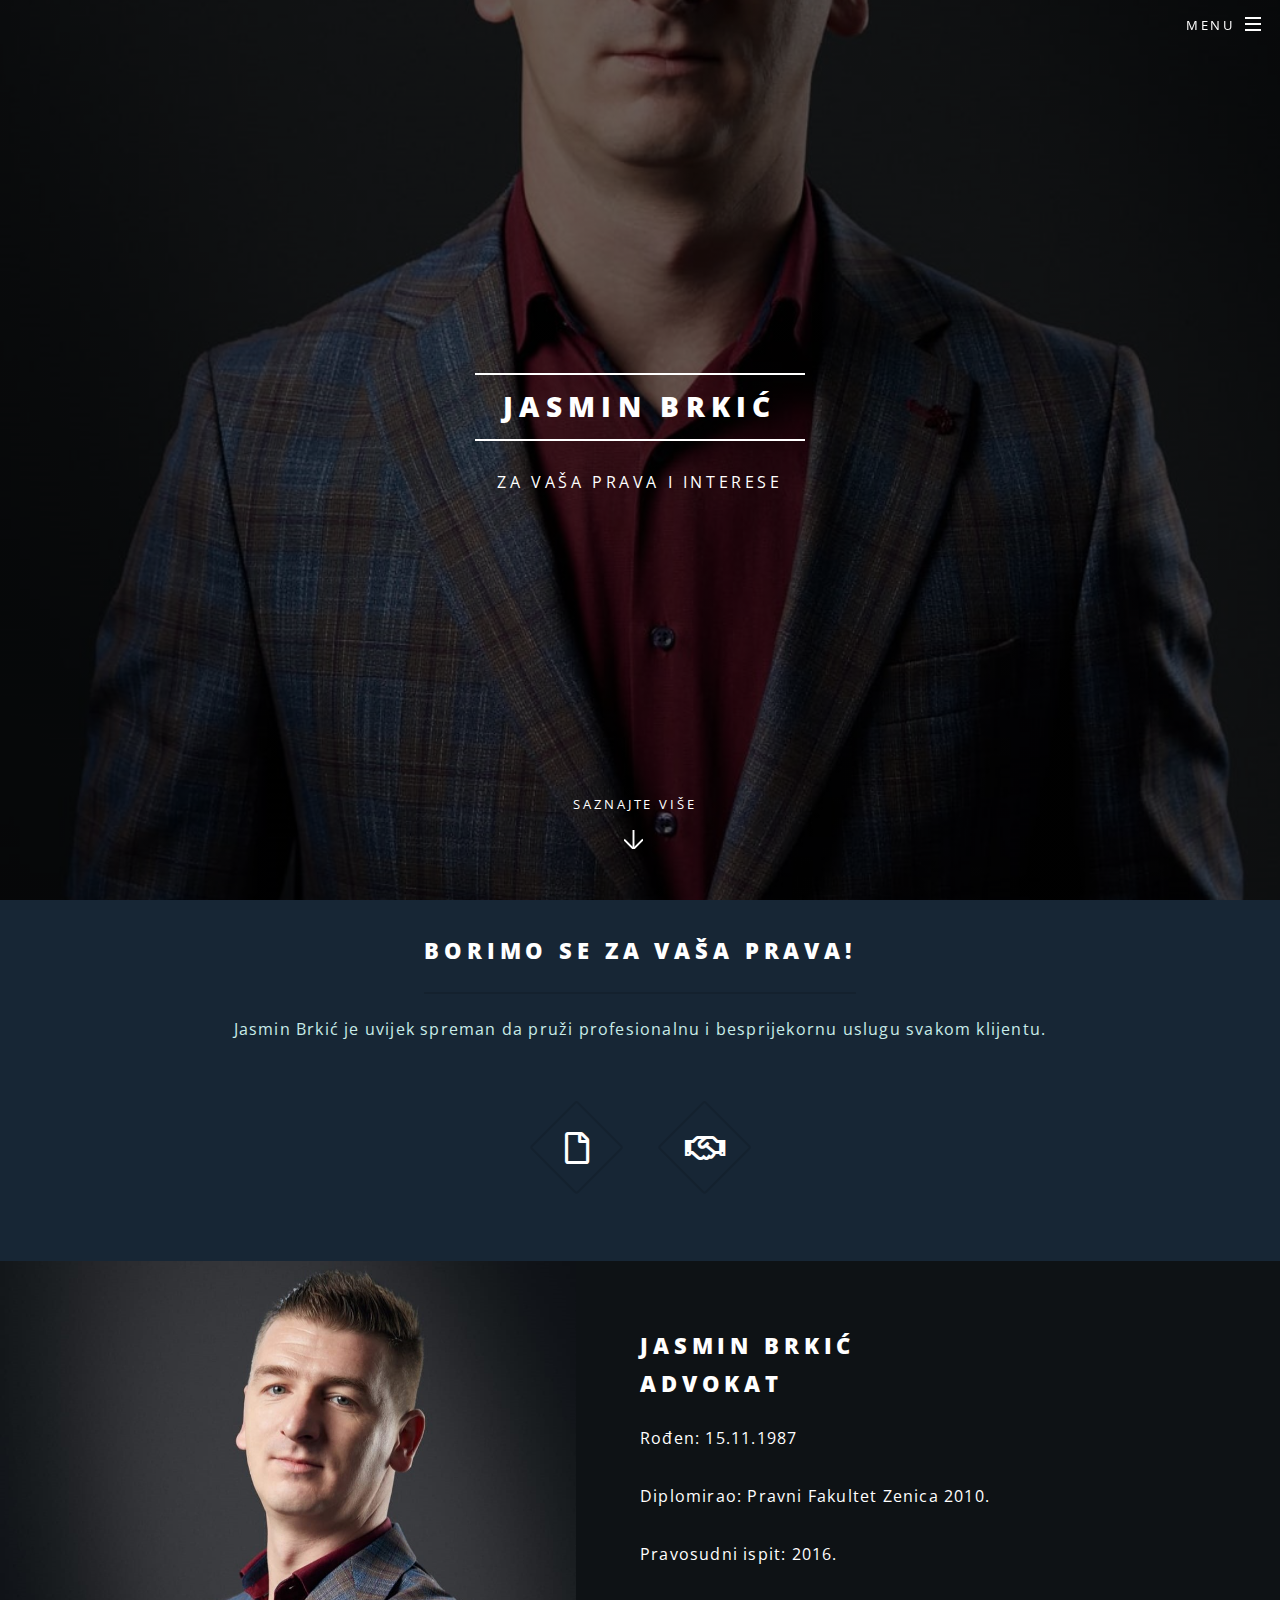
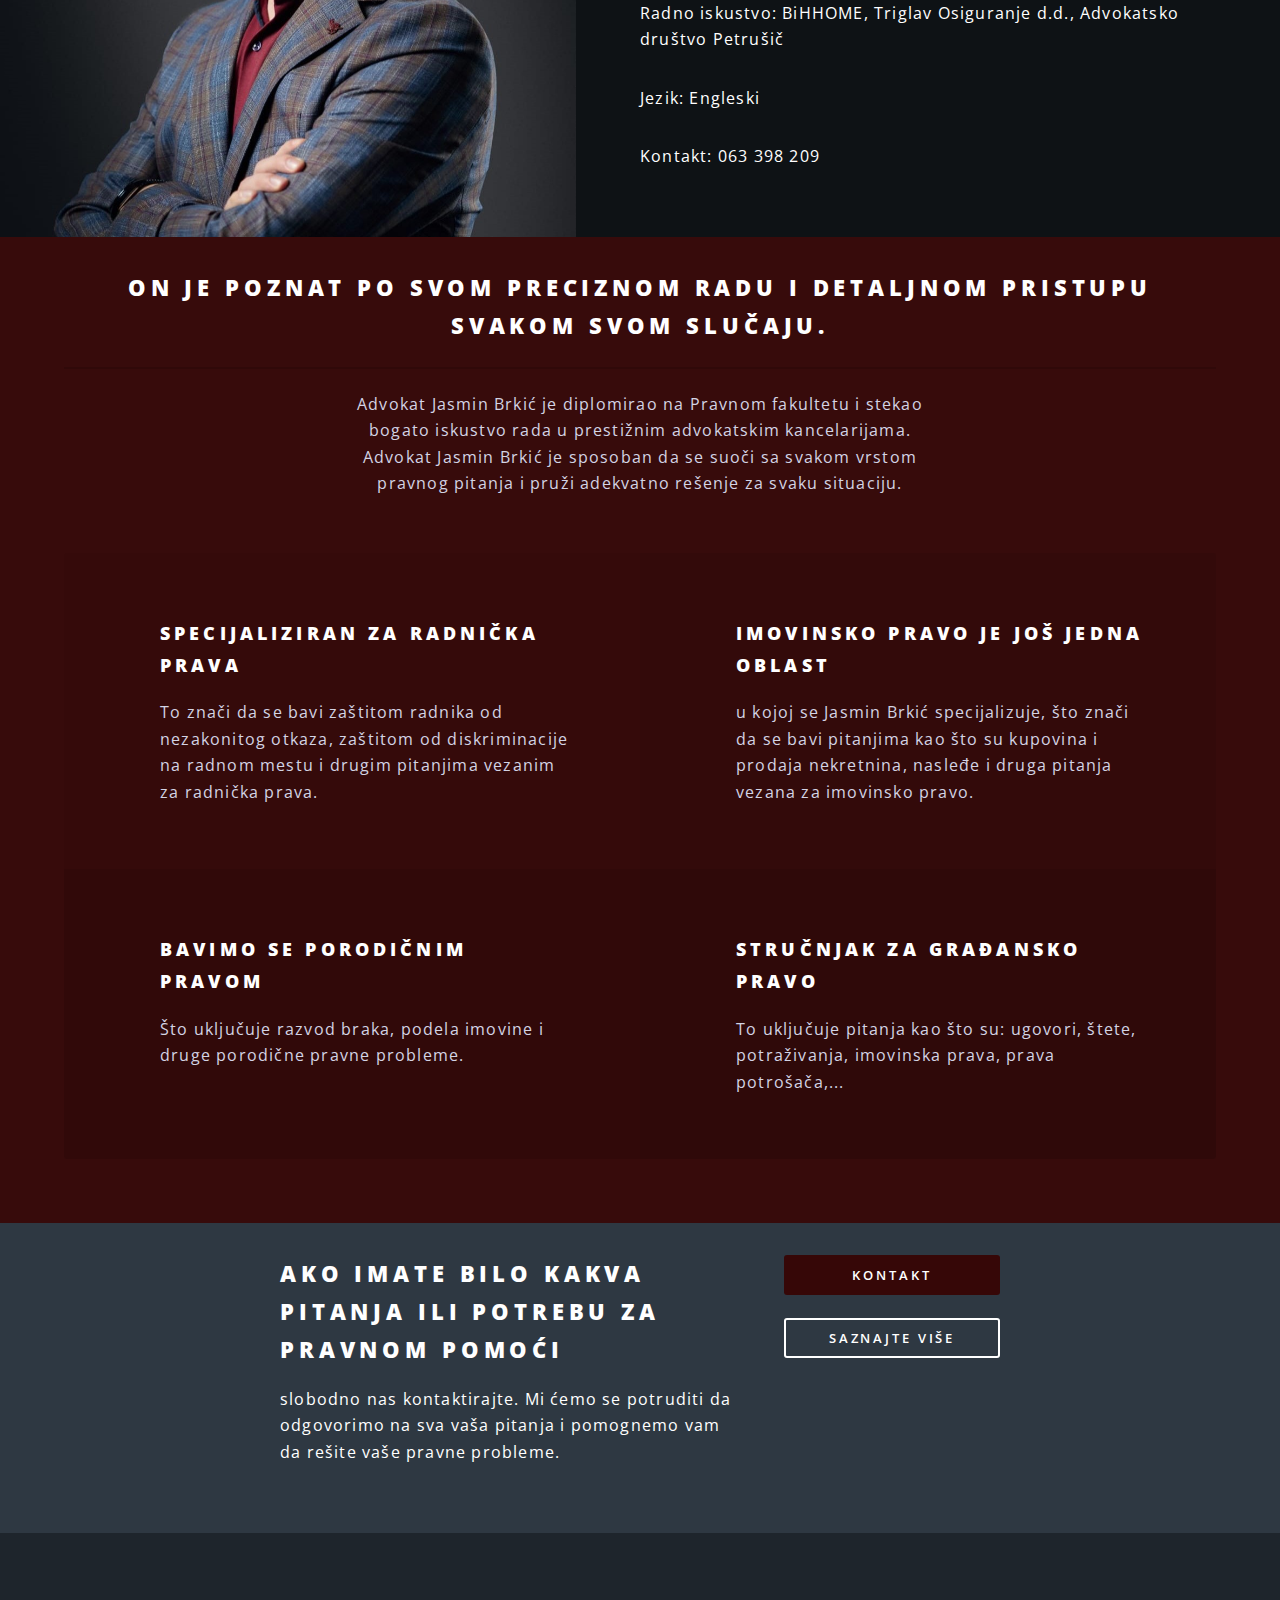
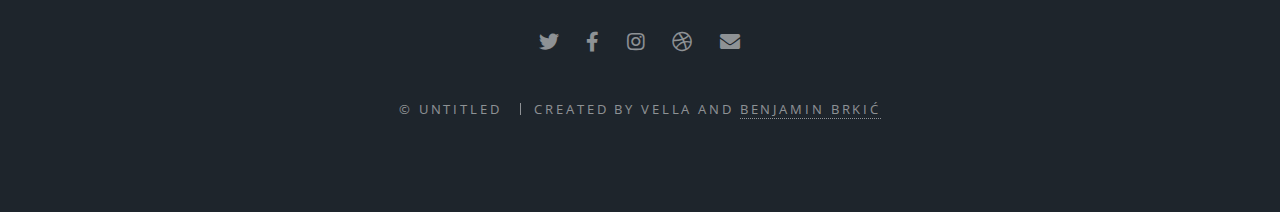
<file: Jaci-advokatura/index.html>
<!DOCTYPE HTML>

<html>

<head>
	<title>Jasmin Brkić</title>
	<meta charset="utf-8" />
	<meta name="viewport" content="width=device-width, initial-scale=1, user-scalable=no" />
	<link rel="stylesheet" href="assets/css/main.css" />
	<noscript>
		<link rel="stylesheet" href="assets/css/noscript.css" />
	</noscript>
</head>

<body class="landing is-preload">

	<!-- Page Wrapper -->
	<div id="page-wrapper">

		<!-- Header -->
		<header id="header" class="alt">
			<h1><a href="index.html">Jasmin Brkić</a></h1>
			<nav id="nav">
				<ul>
					<li class="special">
						<a href="#menu" class="menuToggle"><span>Menu</span></a>
						<div id="menu">
							<ul>
								<li><a href="index.html">Home</a></li>
								<li><a href="contact.html">Contact</a></li>
							</ul>
						</div>
					</li>
				</ul>
			</nav>
		</header>

		<!-- Banner -->
		<section id="banner">
			<div class="inner">
				<h2>Jasmin Brkić</h2>
				<p>Za vaša prava i interese</p>

			</div>
			<a href="#one" class="more scrolly">Saznajte više</a>
		</section>

		<!-- One -->
		<section id="one" class="wrapper style1 special">
			<div class="inner">
				<header class="major">
					<h2>Borimo se za vaša prava!</h2>
					<p>Jasmin Brkić je uvijek spreman da pruži profesionalnu i besprijekornu uslugu
						svakom klijentu.
					</p>
				</header>
				<ul class="icons major">
					<li><span class="icon fa-file major style2"><span class="label"></span></span></li>
					<li><span class="icon fa-handshake major style3"><span class="label"></span></span></li>
				</ul>
			</div>
		</section>

		<!-- Two -->
		<section id="two" class="wrapper alt style2">
			<section class="spotlight">
				<div class="image"><img src="images/pic12.jpg" alt="" /></div>
				<div class="content">
					<h2>Jasmin Brkić<br />
						Advokat</h2>
					<p>Rođen: 15.11.1987</p>
					<p>Diplomirao: Pravni Fakultet Zenica 2010.</p>
					<p>Pravosudni ispit: 2016.</p>
					<p>Radno iskustvo: BiHHOME, Triglav Osiguranje d.d., Advokatsko društvo Petrušič</p>
					<p>Jezik: Engleski</p>
					<p>Kontakt: 063 398 209</p>
				</div>
			</section>


			<!-- Three -->
			<section id="three" class="wrapper style3 special">
				<div class="inner">
					<header class="major">
						<h2>On je poznat po svom preciznom radu i detaljnom pristupu svakom svom slučaju.</h2>
						<p>Advokat Jasmin Brkić je diplomirao na Pravnom fakultetu i stekao<br />
							bogato iskustvo rada u prestižnim advokatskim kancelarijama.<br />
							Advokat Jasmin Brkić je sposoban da se suoči sa svakom vrstom <br />
							pravnog pitanja i pruži adekvatno rešenje za svaku situaciju.</p>
					</header>
					<ul class="features">
						<li>
							<h3>specijaliziran za radnička prava</h3>
							<p>To znači da se bavi zaštitom radnika od nezakonitog otkaza, zaštitom od diskriminacije na
								radnom mestu i drugim pitanjima vezanim za radnička prava. </p>
						</li>
						<li>
							<h3> Imovinsko pravo je još jedna oblast </h3>
							<p>u kojoj se Jasmin Brkić specijalizuje, što znači da se bavi pitanjima kao što su kupovina
								i prodaja nekretnina, nasleđe i druga pitanja vezana za imovinsko pravo.</p>
						</li>
						<li>
							<h3>bavimo se porodičnim pravom</h3>
							<p>Što uključuje razvod braka, podela imovine i druge porodične pravne probleme.</p>
						</li>
						<li>
							<h3>stručnjak za građansko pravo</h3>
							<p>To uključuje pitanja kao što su: ugovori, štete, potraživanja, imovinska prava, prava
								potrošača,...</p>
						</li>



					</ul>
				</div>
			</section>

			<!-- CTA -->
			<section id="cta" class="wrapper style4">
				<div class="inner">
					<header>
						<h2> Ako imate bilo kakva pitanja ili potrebu za pravnom pomoći</h2>
						<p>slobodno nas kontaktirajte. Mi ćemo se potruditi da odgovorimo na sva vaša pitanja i
							pomognemo vam da rešite vaše pravne probleme.</p>
					</header>
					<ul class="actions stacked">
						<li><a href="contact.html" class="button fit primary">Kontakt</a></li>
						<li><a href="index.html" class="button fit">Saznajte više</a></li>
					</ul>
				</div>
			</section>

			<!-- Footer -->
			<footer id="footer">
				<ul class="icons">
					<li><a href="#" class="icon brands fa-twitter"><span class="label">Twitter</span></a></li>
					<li><a href="#" class="icon brands fa-facebook-f"><span class="label">Facebook</span></a></li>
					<li><a href="#" class="icon brands fa-instagram"><span class="label">Instagram</span></a></li>
					<li><a href="#" class="icon brands fa-dribbble"><span class="label">Dribbble</span></a></li>
					<li><a href="#" class="icon solid fa-envelope"><span class="label">Email</span></a></li>
				</ul>
				<ul class="copyright">
					<li>&copy; Untitled</li>
					<li>Created by Vella and <a href="https://www.benjaminbrkic.com">Benjamin Brkić</a></li>
				</ul>
			</footer>

	</div>

	<!-- Scripts -->
	<script src="assets/js/jquery.min.js"></script>
	<script src="assets/js/jquery.scrollex.min.js"></script>
	<script src="assets/js/jquery.scrolly.min.js"></script>
	<script src="assets/js/browser.min.js"></script>
	<script src="assets/js/breakpoints.min.js"></script>
	<script src="assets/js/util.js"></script>
	<script src="assets/js/main.js"></script>

</body>

</html>
</file>
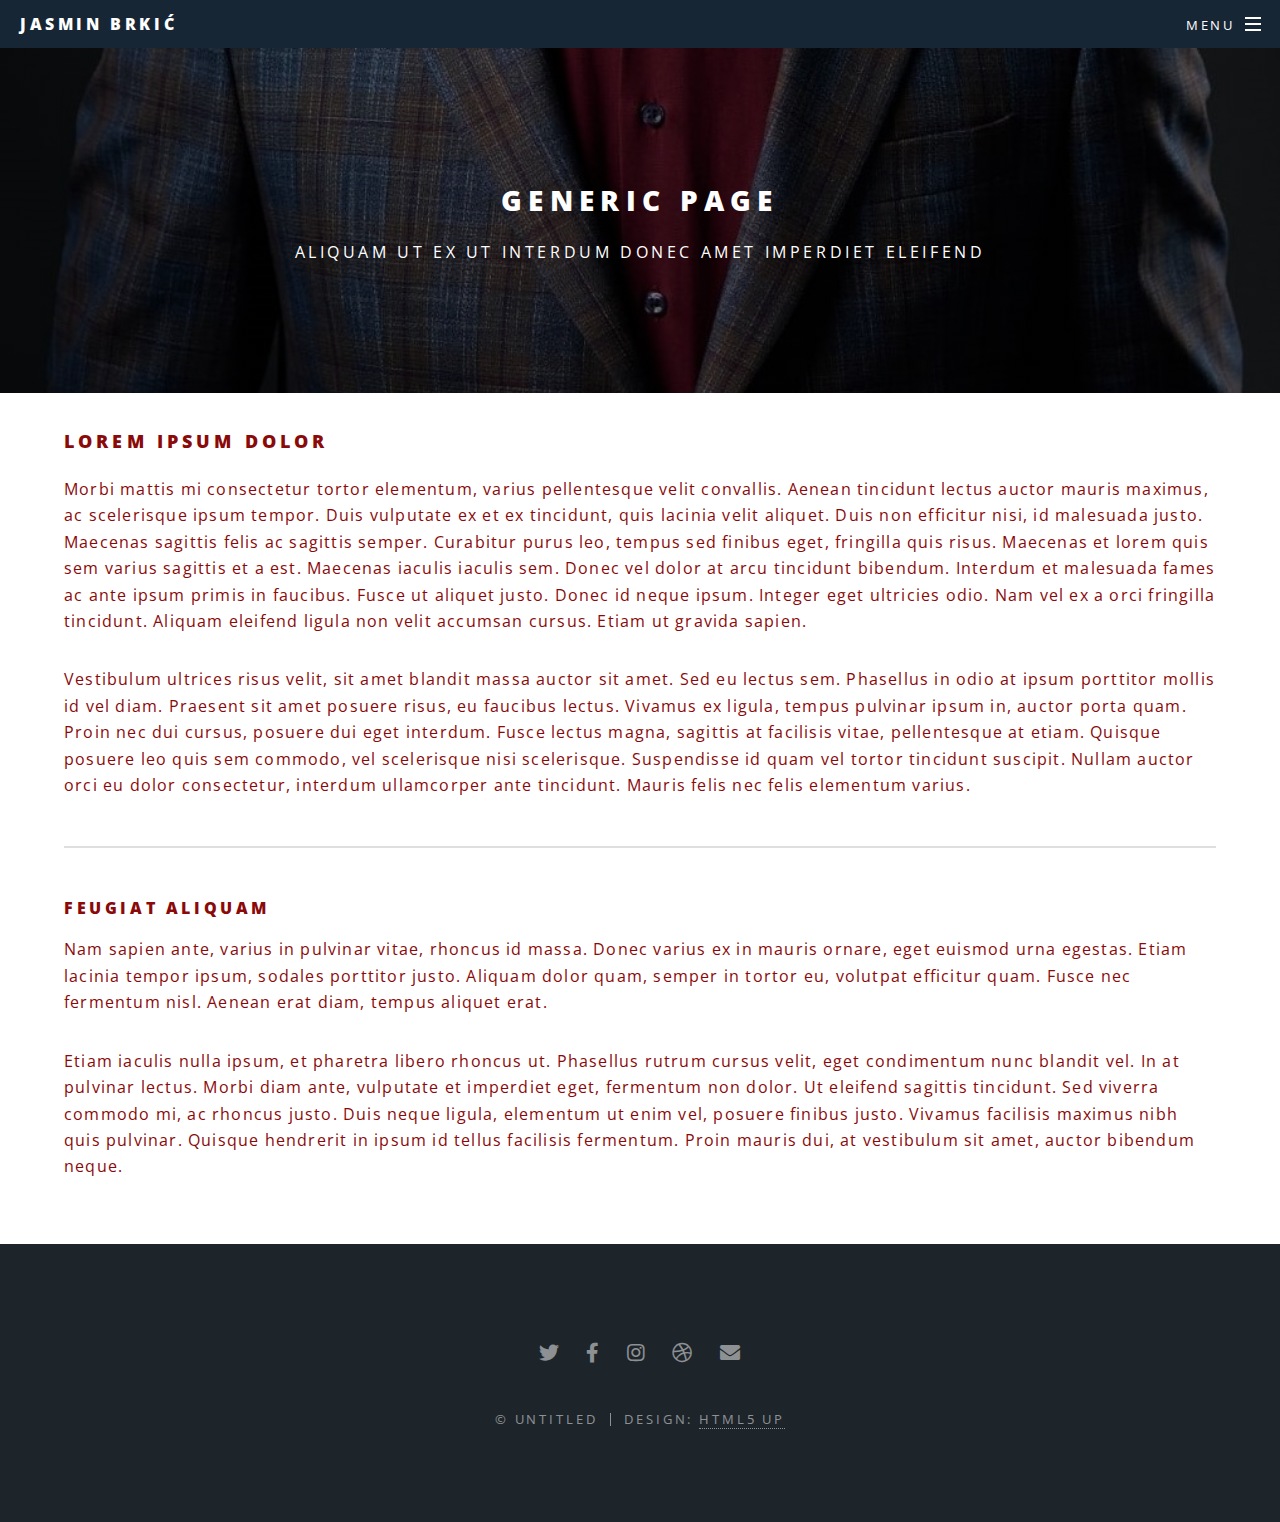
<file: Jaci-advokatura/generic.html>
<!DOCTYPE HTML>

<html
	<head>
		<title>Jasmin Brkić</title>
		<meta charset="utf-8" />
		<meta name="viewport" content="width=device-width, initial-scale=1, user-scalable=no" />
		<link rel="stylesheet" href="assets/css/main.css" />
		<noscript><link rel="stylesheet" href="assets/css/noscript.css" /></noscript>
	</head>
	<body class="is-preload">

		<!-- Page Wrapper -->
			<div id="page-wrapper">

				<!-- Header -->
					<header id="header">
						<h1><a href="index.html">Jasmin Brkić</a></h1>
						<nav id="nav">
							<ul>
								<li class="special">
									<a href="#menu" class="menuToggle"><span>Menu</span></a>
									<div id="menu">
										<ul>
											<li><a href="index.html">Home</a></li>
											<li><a href="generic.html">Generic</a></li>
											<li><a href="elements.html">Elements</a></li>
											<li><a href="contact.html">Contact</a></li>
										</ul>
									</div>
								</li>
							</ul>
						</nav>
					</header>

				<!-- Main -->
					<article id="main">
						<header>
							<h2>Generic Page</h2>
							<p>Aliquam ut ex ut interdum donec amet imperdiet eleifend</p>
						</header>
						<section class="wrapper style5">
							<div class="inner">

								<h3>Lorem ipsum dolor</h3>
								<p>Morbi mattis mi consectetur tortor elementum, varius pellentesque velit convallis. Aenean tincidunt lectus auctor mauris maximus, ac scelerisque ipsum tempor. Duis vulputate ex et ex tincidunt, quis lacinia velit aliquet. Duis non efficitur nisi, id malesuada justo. Maecenas sagittis felis ac sagittis semper. Curabitur purus leo, tempus sed finibus eget, fringilla quis risus. Maecenas et lorem quis sem varius sagittis et a est. Maecenas iaculis iaculis sem. Donec vel dolor at arcu tincidunt bibendum. Interdum et malesuada fames ac ante ipsum primis in faucibus. Fusce ut aliquet justo. Donec id neque ipsum. Integer eget ultricies odio. Nam vel ex a orci fringilla tincidunt. Aliquam eleifend ligula non velit accumsan cursus. Etiam ut gravida sapien.</p>

								<p>Vestibulum ultrices risus velit, sit amet blandit massa auctor sit amet. Sed eu lectus sem. Phasellus in odio at ipsum porttitor mollis id vel diam. Praesent sit amet posuere risus, eu faucibus lectus. Vivamus ex ligula, tempus pulvinar ipsum in, auctor porta quam. Proin nec dui cursus, posuere dui eget interdum. Fusce lectus magna, sagittis at facilisis vitae, pellentesque at etiam. Quisque posuere leo quis sem commodo, vel scelerisque nisi scelerisque. Suspendisse id quam vel tortor tincidunt suscipit. Nullam auctor orci eu dolor consectetur, interdum ullamcorper ante tincidunt. Mauris felis nec felis elementum varius.</p>

								<hr />

								<h4>Feugiat aliquam</h4>
								<p>Nam sapien ante, varius in pulvinar vitae, rhoncus id massa. Donec varius ex in mauris ornare, eget euismod urna egestas. Etiam lacinia tempor ipsum, sodales porttitor justo. Aliquam dolor quam, semper in tortor eu, volutpat efficitur quam. Fusce nec fermentum nisl. Aenean erat diam, tempus aliquet erat.</p>

								<p>Etiam iaculis nulla ipsum, et pharetra libero rhoncus ut. Phasellus rutrum cursus velit, eget condimentum nunc blandit vel. In at pulvinar lectus. Morbi diam ante, vulputate et imperdiet eget, fermentum non dolor. Ut eleifend sagittis tincidunt. Sed viverra commodo mi, ac rhoncus justo. Duis neque ligula, elementum ut enim vel, posuere finibus justo. Vivamus facilisis maximus nibh quis pulvinar. Quisque hendrerit in ipsum id tellus facilisis fermentum. Proin mauris dui, at vestibulum sit amet, auctor bibendum neque.</p>

							</div>
						</section>
					</article>

				<!-- Footer -->
					<footer id="footer">
						<ul class="icons">
							<li><a href="#" class="icon brands fa-twitter"><span class="label">Twitter</span></a></li>
							<li><a href="#" class="icon brands fa-facebook-f"><span class="label">Facebook</span></a></li>
							<li><a href="#" class="icon brands fa-instagram"><span class="label">Instagram</span></a></li>
							<li><a href="#" class="icon brands fa-dribbble"><span class="label">Dribbble</span></a></li>
							<li><a href="#" class="icon solid fa-envelope"><span class="label">Email</span></a></li>
						</ul>
						<ul class="copyright">
							<li>&copy; Untitled</li><li>Design: <a href="http://html5up.net">HTML5 UP</a></li>
						</ul>
					</footer>

			</div>

		<!-- Scripts -->
			<script src="assets/js/jquery.min.js"></script>
			<script src="assets/js/jquery.scrollex.min.js"></script>
			<script src="assets/js/jquery.scrolly.min.js"></script>
			<script src="assets/js/browser.min.js"></script>
			<script src="assets/js/breakpoints.min.js"></script>
			<script src="assets/js/util.js"></script>
			<script src="assets/js/main.js"></script>

	</body>
</html>
</file>
<file: Jaci-advokatura/assets/css/noscript.css>
/* Banner */

	body.is-preload #banner h2 {
		-moz-transform: none;
		-webkit-transform: none;
		-ms-transform: none;
		transform: none;
		opacity: 1;
	}

		body.is-preload #banner h2:before, body.is-preload #banner h2:after {
			width: 100%;
		}

	body.is-preload #banner .more {
		-moz-transform: none;
		-webkit-transform: none;
		-ms-transform: none;
		transform: none;
		opacity: 1;
	}

	body.is-preload #banner:after {
		opacity: 0;
	}
</file>
<file: Jaci-advokatura/assets/css/main.css>
@import url(fontawesome-all.min.css);
@import url("https://fonts.googleapis.com/css?family=Open+Sans:400,400italic,600,600italic,800,800italic");


html,
body,
div,
span,
applet,
object,
iframe,
h1,
h2,
h3,
h4,
h5,
h6,
p,
blockquote,
pre,
a,
abbr,
acronym,
address,
big,
cite,
code,
del,
dfn,
em,
img,
ins,
kbd,
q,
s,
samp,
small,
strike,
strong,
sub,
sup,
tt,
var,
b,
u,
i,
center,
dl,
dt,
dd,
ol,
ul,
li,
fieldset,
form,
label,
legend,
table,
caption,
tbody,
tfoot,
thead,
tr,
th,
td,
article,
aside,
canvas,
details,
embed,
figure,
figcaption,
footer,
header,
hgroup,
menu,
nav,
output,
ruby,
section,
summary,
time,
mark,
audio,
video {
	margin: 0;
	padding: 0;
	border: 0;
	font-size: 100%;
	font: inherit;
	vertical-align: baseline;
	
}


article,
aside,
details,
figcaption,
figure,
footer,
header,
hgroup,
menu,
nav,
section {
	display: block;
}

body {
	line-height: 1;
}

ol,
ul {
	list-style: none;
}

blockquote,
q {
	quotes: none;
}

blockquote:before,
blockquote:after,
q:before,
q:after {
	content: '';
	content: none;
}

table {
	border-collapse: collapse;
	border-spacing: 0;
}

body {
	-webkit-text-size-adjust: none;
}

mark {
	background-color: transparent;
	color: inherit;
}

input::-moz-focus-inner {
	border: 0;
	padding: 0;
}

input,
select,
textarea {
	-moz-appearance: none;
	-webkit-appearance: none;
	-ms-appearance: none;
	appearance: none;
}

/* Basic */

@-ms-viewport {
	width: device-width;
}

html {
	box-sizing: border-box;
}

*,
*:before,
*:after {
	box-sizing: inherit;
}

body {
	background: #2e3842;
}

body.is-preload *,
body.is-preload *:before,
body.is-preload *:after {
	-moz-animation: none !important;
	-webkit-animation: none !important;
	-ms-animation: none !important;
	animation: none !important;
	-moz-transition: none !important;
	-webkit-transition: none !important;
	-ms-transition: none !important;
	transition: none !important;
}

body,
input,
select,
textarea {
	color: #fff;
	font-family: "Open Sans", Helvetica, sans-serif;
	font-size: 15pt;
	font-weight: 400;
	letter-spacing: 0.075em;
	line-height: 1.65em;
}

@media screen and (max-width: 1680px) {

	body,
	input,
	select,
	textarea {
		font-size: 13pt;
	}

}

@media screen and (max-width: 1280px) {

	body,
	input,
	select,
	textarea {
		font-size: 12pt;
	}

}

@media screen and (max-width: 736px) {

	body,
	input,
	select,
	textarea {
		font-size: 11pt;
		letter-spacing: 0.0375em;
	}

}

a {
	-moz-transition: color 0.2s ease, border-bottom-color 0.2s ease;
	-webkit-transition: color 0.2s ease, border-bottom-color 0.2s ease;
	-ms-transition: color 0.2s ease, border-bottom-color 0.2s ease;
	transition: color 0.2s ease, border-bottom-color 0.2s ease;
	border-bottom: dotted 1px;
	color: inherit;
	text-decoration: none;
}

a:hover {
	border-bottom-color: transparent;
}

strong,
b {
	color: #fff;
	font-weight: 600;
}

em,
i {
	font-style: italic;
}

p {
	margin: 0 0 2em 0;
}

h1,
h2,
h3,
h4,
h5,
h6 {
	color: #fff;
	font-weight: 800;
	letter-spacing: 0.225em;
	line-height: 1em;
	margin: 0 0 1em 0;
	text-transform: uppercase;
}

h1 a,
h2 a,
h3 a,
h4 a,
h5 a,
h6 a {
	color: inherit;
	text-decoration: none;
}

h2 {
	font-size: 1.35em;
	line-height: 1.75em;
}

@media screen and (max-width: 736px) {

	h2 {
		font-size: 1.1em;
		line-height: 1.65em;
	}

}

h3 {
	font-size: 1.15em;
	line-height: 1.75em;
}

@media screen and (max-width: 736px) {

	h3 {
		font-size: 1em;
		line-height: 1.65em;
	}

}

h4 {
	font-size: 1em;
	line-height: 1.5em;
}

h5 {
	font-size: 0.8em;
	line-height: 1.5em;
}

h6 {
	font-size: 0.7em;
	line-height: 1.5em;
}

sub {
	font-size: 0.8em;
	position: relative;
	top: 0.5em;
}

sup {
	font-size: 0.8em;
	position: relative;
	top: -0.5em;
}

hr {
	border: 0;
	border-bottom: solid 2px #fff;
	margin: 3em 0;
}

hr.major {
	margin: 4.5em 0;
}

blockquote {
	border-left: solid 4px #fff;
	font-style: italic;
	margin: 0 0 2em 0;
	padding: 0.5em 0 0.5em 2em;
}

code {
	background: rgba(144, 144, 144, 0.25);
	border-radius: 3px;
	font-family: "Courier New", monospace;
	font-size: 0.9em;
	letter-spacing: 0;
	margin: 0 0.25em;
	padding: 0.25em 0.65em;
}

pre {
	-webkit-overflow-scrolling: touch;
	font-family: "Courier New", monospace;
	font-size: 0.9em;
	margin: 0 0 2em 0;
}

pre code {
	display: block;
	line-height: 1.75em;
	padding: 1em 1.5em;
	overflow-x: auto;
}

.align-left {
	text-align: left;
}

.align-center {
	text-align: center;
}

.align-right {
	text-align: right;
}

/* Row */

.row {
	display: flex;
	flex-wrap: wrap;
	box-sizing: border-box;
	align-items: stretch;
}

.row>* {
	box-sizing: border-box;
}

.row.gtr-uniform>*> :last-child {
	margin-bottom: 0;
}

.row.aln-left {
	justify-content: flex-start;
}

.row.aln-center {
	justify-content: center;
}

.row.aln-right {
	justify-content: flex-end;
}

.row.aln-top {
	align-items: flex-start;
}

.row.aln-middle {
	align-items: center;
}

.row.aln-bottom {
	align-items: flex-end;
}

.row>.imp {
	order: -1;
}

.row>.col-1 {
	width: 8.33333%;
}

.row>.off-1 {
	margin-left: 8.33333%;
}

.row>.col-2 {
	width: 16.66667%;
}

.row>.off-2 {
	margin-left: 16.66667%;
}

.row>.col-3 {
	width: 25%;
}

.row>.off-3 {
	margin-left: 25%;
}

.row>.col-4 {
	width: 33.33333%;
}

.row>.off-4 {
	margin-left: 33.33333%;
}

.row>.col-5 {
	width: 41.66667%;
}

.row>.off-5 {
	margin-left: 41.66667%;
}

.row>.col-6 {
	width: 50%;
}

.row>.off-6 {
	margin-left: 50%;
}

.row>.col-7 {
	width: 58.33333%;
}

.row>.off-7 {
	margin-left: 58.33333%;
}

.row>.col-8 {
	width: 66.66667%;
}

.row>.off-8 {
	margin-left: 66.66667%;
}

.row>.col-9 {
	width: 75%;
}

.row>.off-9 {
	margin-left: 75%;
}

.row>.col-10 {
	width: 83.33333%;
}

.row>.off-10 {
	margin-left: 83.33333%;
}

.row>.col-11 {
	width: 91.66667%;
}

.row>.off-11 {
	margin-left: 91.66667%;
}

.row>.col-12 {
	width: 100%;
}

.row>.off-12 {
	margin-left: 100%;
}

.row.gtr-0 {
	margin-top: 0;
	margin-left: 0em;
}

.row.gtr-0>* {
	padding: 0 0 0 0em;
}

.row.gtr-0.gtr-uniform {
	margin-top: 0em;
}

.row.gtr-0.gtr-uniform>* {
	padding-top: 0em;
}

.row.gtr-25 {
	margin-top: 0;
	margin-left: -0.375em;
}

.row.gtr-25>* {
	padding: 0 0 0 0.375em;
}

.row.gtr-25.gtr-uniform {
	margin-top: -0.375em;
}

.row.gtr-25.gtr-uniform>* {
	padding-top: 0.375em;
}

.row.gtr-50 {
	margin-top: 0;
	margin-left: -0.75em;
}

.row.gtr-50>* {
	padding: 0 0 0 0.75em;
}

.row.gtr-50.gtr-uniform {
	margin-top: -0.75em;
}

.row.gtr-50.gtr-uniform>* {
	padding-top: 0.75em;
}

.row {

	margin-left: -1.5em;


}

.row>* {
	padding: 0 0 0 1.5em;
	max-width: 100%;
	width: 100%;
	margin-bottom: 1.5%;
}

.row.gtr-uniform {
	margin-top: -1.5em;
}

.row.gtr-uniform>* {
	padding-top: 1.5em;
}

.row.gtr-150 {
	margin-top: 0;
	margin-left: -2.25em;
}

.row.gtr-150>* {
	padding: 0 0 0 2.25em;
}

.row.gtr-150.gtr-uniform {
	margin-top: -2.25em;
}

.row.gtr-150.gtr-uniform>* {
	padding-top: 2.25em;
}

.row.gtr-200 {
	margin-top: 0;
	margin-left: -3em;
}

.row.gtr-200>* {
	padding: 0 0 0 3em;
}

.row.gtr-200.gtr-uniform {
	margin-top: -3em;
}

.row.gtr-200.gtr-uniform>* {
	padding-top: 3em;
}

@media screen and (max-width: 1680px) {

	.row {
		display: flex;
		flex-wrap: wrap;
		box-sizing: border-box;
		align-items: stretch;
	}

	.row>* {
		box-sizing: border-box;
	}

	.row.gtr-uniform>*> :last-child {
		margin-bottom: 0;
	}

	.row.aln-left {
		justify-content: flex-start;
	}

	.row.aln-center {
		justify-content: center;
	}

	.row.aln-right {
		justify-content: flex-end;
	}

	.row.aln-top {
		align-items: flex-start;
	}

	.row.aln-middle {
		align-items: center;
	}

	.row.aln-bottom {
		align-items: flex-end;
	}

	.row>.imp-xlarge {
		order: -1;
	}

	.row>.col-1-xlarge {
		width: 8.33333%;
	}

	.row>.off-1-xlarge {
		margin-left: 8.33333%;
	}

	.row>.col-2-xlarge {
		width: 16.66667%;
	}

	.row>.off-2-xlarge {
		margin-left: 16.66667%;
	}

	.row>.col-3-xlarge {
		width: 25%;
	}

	.row>.off-3-xlarge {
		margin-left: 25%;
	}

	.row>.col-4-xlarge {
		width: 33.33333%;
	}

	.row>.off-4-xlarge {
		margin-left: 33.33333%;
	}

	.row>.col-5-xlarge {
		width: 41.66667%;
	}

	.row>.off-5-xlarge {
		margin-left: 41.66667%;
	}

	.row>.col-6-xlarge {
		width: 50%;
	}

	.row>.off-6-xlarge {
		margin-left: 50%;
	}

	.row>.col-7-xlarge {
		width: 58.33333%;
	}

	.row>.off-7-xlarge {
		margin-left: 58.33333%;
	}

	.row>.col-8-xlarge {
		width: 66.66667%;
	}

	.row>.off-8-xlarge {
		margin-left: 66.66667%;
	}

	.row>.col-9-xlarge {
		width: 75%;
	}

	.row>.off-9-xlarge {
		margin-left: 75%;
	}

	.row>.col-10-xlarge {
		width: 83.33333%;
	}

	.row>.off-10-xlarge {
		margin-left: 83.33333%;
	}

	.row>.col-11-xlarge {
		width: 91.66667%;
	}

	.row>.off-11-xlarge {
		margin-left: 91.66667%;
	}

	.row>.col-12-xlarge {
		width: 100%;
	}

	.row>.off-12-xlarge {
		margin-left: 100%;
	}

	.row.gtr-0 {
		margin-top: 0;
		margin-left: 0em;
	}

	.row.gtr-0>* {
		padding: 0 0 0 0em;
	}

	.row.gtr-0.gtr-uniform {
		margin-top: 0em;
	}

	.row.gtr-0.gtr-uniform>* {
		padding-top: 0em;
	}

	.row.gtr-25 {
		margin-top: 0;
		margin-left: -0.375em;
	}

	.row.gtr-25>* {
		padding: 0 0 0 0.375em;
	}

	.row.gtr-25.gtr-uniform {
		margin-top: -0.375em;
	}

	.row.gtr-25.gtr-uniform>* {
		padding-top: 0.375em;
	}

	.row.gtr-50 {
		margin-top: 0;
		margin-left: -0.75em;
	}

	.row.gtr-50>* {
		padding: 0 0 0 0.75em;
	}

	.row.gtr-50.gtr-uniform {
		margin-top: -0.75em;
	}

	.row.gtr-50.gtr-uniform>* {
		padding-top: 0.75em;
	}

	.row {
		margin-top: 0;
		margin-left: -1.5em;
	}

	.row>* {
		padding: 0 0 0 1.5em;
	}

	.row.gtr-uniform {
		margin-top: -1.5em;
	}

	.row.gtr-uniform>* {
		padding-top: 1.5em;
	}

	.row.gtr-150 {
		margin-top: 0;
		margin-left: -2.25em;
	}

	.row.gtr-150>* {
		padding: 0 0 0 2.25em;
	}

	.row.gtr-150.gtr-uniform {
		margin-top: -2.25em;
	}

	.row.gtr-150.gtr-uniform>* {
		padding-top: 2.25em;
	}

	.row.gtr-200 {
		margin-top: 0;
		margin-left: -3em;
	}

	.row.gtr-200>* {
		padding: 0 0 0 3em;
	}

	.row.gtr-200.gtr-uniform {
		margin-top: -3em;
	}

	.row.gtr-200.gtr-uniform>* {
		padding-top: 3em;
	}

}

@media screen and (max-width: 1280px) {

	.row {
		display: flex;
		flex-wrap: wrap;
		box-sizing: border-box;
		align-items: stretch;
	}

	.row>* {
		box-sizing: border-box;
	}

	.row.gtr-uniform>*> :last-child {
		margin-bottom: 0;
	}

	.row.aln-left {
		justify-content: flex-start;
	}

	.row.aln-center {
		justify-content: center;
	}

	.row.aln-right {
		justify-content: flex-end;
	}

	.row.aln-top {
		align-items: flex-start;
	}

	.row.aln-middle {
		align-items: center;
	}

	.row.aln-bottom {
		align-items: flex-end;
	}

	.row>.imp-large {
		order: -1;
	}

	.row>.col-1-large {
		width: 8.33333%;
	}

	.row>.off-1-large {
		margin-left: 8.33333%;
	}

	.row>.col-2-large {
		width: 16.66667%;
	}

	.row>.off-2-large {
		margin-left: 16.66667%;
	}

	.row>.col-3-large {
		width: 25%;
	}

	.row>.off-3-large {
		margin-left: 25%;
	}

	.row>.col-4-large {
		width: 33.33333%;
	}

	.row>.off-4-large {
		margin-left: 33.33333%;
	}

	.row>.col-5-large {
		width: 41.66667%;
	}

	.row>.off-5-large {
		margin-left: 41.66667%;
	}

	.row>.col-6-large {
		width: 50%;
	}

	.row>.off-6-large {
		margin-left: 50%;
	}

	.row>.col-7-large {
		width: 58.33333%;
	}

	.row>.off-7-large {
		margin-left: 58.33333%;
	}

	.row>.col-8-large {
		width: 66.66667%;
	}

	.row>.off-8-large {
		margin-left: 66.66667%;
	}

	.row>.col-9-large {
		width: 75%;
	}

	.row>.off-9-large {
		margin-left: 75%;
	}

	.row>.col-10-large {
		width: 83.33333%;
	}

	.row>.off-10-large {
		margin-left: 83.33333%;
	}

	.row>.col-11-large {
		width: 91.66667%;
	}

	.row>.off-11-large {
		margin-left: 91.66667%;
	}

	.row>.col-12-large {
		width: 100%;
	}

	.row>.off-12-large {
		margin-left: 100%;
	}

	.row.gtr-0 {
		margin-top: 0;
		margin-left: 0em;
	}

	.row.gtr-0>* {
		padding: 0 0 0 0em;
	}

	.row.gtr-0.gtr-uniform {
		margin-top: 0em;
	}

	.row.gtr-0.gtr-uniform>* {
		padding-top: 0em;
	}

	.row.gtr-25 {
		margin-top: 0;
		margin-left: -0.375em;
	}

	.row.gtr-25>* {
		padding: 0 0 0 0.375em;
	}

	.row.gtr-25.gtr-uniform {
		margin-top: -0.375em;
	}

	.row.gtr-25.gtr-uniform>* {
		padding-top: 0.375em;
	}

	.row.gtr-50 {
		margin-top: 0;
		margin-left: -0.75em;
	}

	.row.gtr-50>* {
		padding: 0 0 0 0.75em;
	}

	.row.gtr-50.gtr-uniform {
		margin-top: -0.75em;
	}

	.row.gtr-50.gtr-uniform>* {
		padding-top: 0.75em;
	}

	.row {
		margin-top: 0;
		margin-left: -1.5em;
	}

	.row>* {
		padding: 0 0 0 1.5em;
	}

	.row.gtr-uniform {
		margin-top: -1.5em;
	}

	.row.gtr-uniform>* {
		padding-top: 1.5em;
	}

	.row.gtr-150 {
		margin-top: 0;
		margin-left: -2.25em;
	}

	.row.gtr-150>* {
		padding: 0 0 0 2.25em;
	}

	.row.gtr-150.gtr-uniform {
		margin-top: -2.25em;
	}

	.row.gtr-150.gtr-uniform>* {
		padding-top: 2.25em;
	}

	.row.gtr-200 {
		margin-top: 0;
		margin-left: -3em;
	}

	.row.gtr-200>* {
		padding: 0 0 0 3em;
	}

	.row.gtr-200.gtr-uniform {
		margin-top: -3em;
	}

	.row.gtr-200.gtr-uniform>* {
		padding-top: 3em;
	}

}

@media screen and (max-width: 980px) {

	.row {
		display: flex;
		flex-wrap: wrap;
		box-sizing: border-box;
		align-items: stretch;
	}

	.row>* {
		box-sizing: border-box;
	}

	.row.gtr-uniform>*> :last-child {
		margin-bottom: 0;
	}

	.row.aln-left {
		justify-content: flex-start;
	}

	.row.aln-center {
		justify-content: center;
	}

	.row.aln-right {
		justify-content: flex-end;
	}

	.row.aln-top {
		align-items: flex-start;
	}

	.row.aln-middle {
		align-items: center;
	}

	.row.aln-bottom {
		align-items: flex-end;
	}

	.row>.imp-medium {
		order: -1;
	}

	.row>.col-1-medium {
		width: 8.33333%;
	}

	.row>.off-1-medium {
		margin-left: 8.33333%;
	}

	.row>.col-2-medium {
		width: 16.66667%;
	}

	.row>.off-2-medium {
		margin-left: 16.66667%;
	}

	.row>.col-3-medium {
		width: 25%;
	}

	.row>.off-3-medium {
		margin-left: 25%;
	}

	.row>.col-4-medium {
		width: 33.33333%;
	}

	.row>.off-4-medium {
		margin-left: 33.33333%;
	}

	.row>.col-5-medium {
		width: 41.66667%;
	}

	.row>.off-5-medium {
		margin-left: 41.66667%;
	}

	.row>.col-6-medium {
		width: 50%;
	}

	.row>.off-6-medium {
		margin-left: 50%;
	}

	.row>.col-7-medium {
		width: 58.33333%;
	}

	.row>.off-7-medium {
		margin-left: 58.33333%;
	}

	.row>.col-8-medium {
		width: 66.66667%;
	}

	.row>.off-8-medium {
		margin-left: 66.66667%;
	}

	.row>.col-9-medium {
		width: 75%;
	}

	.row>.off-9-medium {
		margin-left: 75%;
	}

	.row>.col-10-medium {
		width: 83.33333%;
	}

	.row>.off-10-medium {
		margin-left: 83.33333%;
	}

	.row>.col-11-medium {
		width: 91.66667%;
	}

	.row>.off-11-medium {
		margin-left: 91.66667%;
	}

	.row>.col-12-medium {
		width: 100%;
	}

	.row>.off-12-medium {
		margin-left: 100%;
	}

	.row.gtr-0 {
		margin-top: 0;
		margin-left: 0em;
	}

	.row.gtr-0>* {
		padding: 0 0 0 0em;
	}

	.row.gtr-0.gtr-uniform {
		margin-top: 0em;
	}

	.row.gtr-0.gtr-uniform>* {
		padding-top: 0em;
	}

	.row.gtr-25 {
		margin-top: 0;
		margin-left: -0.375em;
	}

	.row.gtr-25>* {
		padding: 0 0 0 0.375em;
	}

	.row.gtr-25.gtr-uniform {
		margin-top: -0.375em;
	}

	.row.gtr-25.gtr-uniform>* {
		padding-top: 0.375em;
	}

	.row.gtr-50 {
		margin-top: 0;
		margin-left: -0.75em;
	}

	.row.gtr-50>* {
		padding: 0 0 0 0.75em;
	}

	.row.gtr-50.gtr-uniform {
		margin-top: -0.75em;
	}

	.row.gtr-50.gtr-uniform>* {
		padding-top: 0.75em;
	}

	.row {
		margin-top: 0;
		margin-left: -1.5em;
	}

	.row>* {
		padding: 0 0 1.5em 1.5em;
	}

	.row.gtr-uniform {
		margin-top: -1.5em;
	}

	.row.gtr-uniform>* {
		padding-top: 1.5em;
	}

	.row.gtr-150 {
		margin-top: 0;
		margin-left: -2.25em;
	}

	.row.gtr-150>* {
		padding: 0 0 0 2.25em;
	}

	.row.gtr-150.gtr-uniform {
		margin-top: -2.25em;
	}

	.row.gtr-150.gtr-uniform>* {
		padding-top: 2.25em;
	}

	.row.gtr-200 {
		margin-top: 0;
		margin-left: -3em;
	}

	.row.gtr-200>* {
		padding: 0 0 0 3em;
	}

	.row.gtr-200.gtr-uniform {
		margin-top: -3em;
	}

	.row.gtr-200.gtr-uniform>* {
		padding-top: 3em;
	}

}

@media screen and (max-width: 736px) {

	.row {
		display: flex;
		flex-wrap: wrap;
		box-sizing: border-box;
		align-items: stretch;
	}

	.row>* {
		box-sizing: border-box;
	}

	.row.gtr-uniform>*> :last-child {
		margin-bottom: 0;
	}

	.row.aln-left {
		justify-content: flex-start;
	}

	.row.aln-center {
		justify-content: center;
	}

	.row.aln-right {
		justify-content: flex-end;
	}

	.row.aln-top {
		align-items: flex-start;
	}

	.row.aln-middle {
		align-items: center;
	}

	.row.aln-bottom {
		align-items: flex-end;
	}

	.row>.imp-small {
		order: -1;
	}

	.row>.col-1-small {
		width: 8.33333%;
	}

	.row>.off-1-small {
		margin-left: 8.33333%;
	}

	.row>.col-2-small {
		width: 16.66667%;
	}

	.row>.off-2-small {
		margin-left: 16.66667%;
	}

	.row>.col-3-small {
		width: 25%;
	}

	.row>.off-3-small {
		margin-left: 25%;
	}

	.row>.col-4-small {
		width: 33.33333%;
	}

	.row>.off-4-small {
		margin-left: 33.33333%;
	}

	.row>.col-5-small {
		width: 41.66667%;
	}

	.row>.off-5-small {
		margin-left: 41.66667%;
	}

	.row>.col-6-small {
		width: 50%;
	}

	.row>.off-6-small {
		margin-left: 50%;
	}

	.row>.col-7-small {
		width: 58.33333%;
	}

	.row>.off-7-small {
		margin-left: 58.33333%;
	}

	.row>.col-8-small {
		width: 66.66667%;
	}

	.row>.off-8-small {
		margin-left: 66.66667%;
	}

	.row>.col-9-small {
		width: 75%;
	}

	.row>.off-9-small {
		margin-left: 75%;
	}

	.row>.col-10-small {
		width: 83.33333%;
	}

	.row>.off-10-small {
		margin-left: 83.33333%;
	}

	.row>.col-11-small {
		width: 91.66667%;
	}

	.row>.off-11-small {
		margin-left: 91.66667%;
	}

	.row>.col-12-small {
		width: 100%;
	}

	.row>.off-12-small {
		margin-left: 100%;
	}

	.row.gtr-0 {
		margin-top: 0;
		margin-left: 0em;
	}

	.row.gtr-0>* {
		padding: 0 0 0 0em;
	}

	.row.gtr-0.gtr-uniform {
		margin-top: 0em;
	}

	.row.gtr-0.gtr-uniform>* {
		padding-top: 0em;
	}

	.row.gtr-25 {
		margin-top: 0;
		margin-left: -0.375em;
	}

	.row.gtr-25>* {
		padding: 0 0 0 0.375em;
	}

	.row.gtr-25.gtr-uniform {
		margin-top: -0.375em;
	}

	.row.gtr-25.gtr-uniform>* {
		padding-top: 0.375em;
	}

	.row.gtr-50 {
		margin-top: 0;
		margin-left: -0.75em;
	}

	.row.gtr-50>* {
		padding: 0 0 0 0.75em;
	}

	.row.gtr-50.gtr-uniform {
		margin-top: -0.75em;
	}

	.row.gtr-50.gtr-uniform>* {
		padding-top: 0.75em;
	}

	.row {
		margin-top: 0;
		margin-left: -1.5em;
	}

	.row>* {
		padding: 0 0 0 1.5em;
	}

	.row.gtr-uniform {
		margin-top: -1.5em;
	}

	.row.gtr-uniform>* {
		padding-top: 1.5em;
	}

	.row.gtr-150 {
		margin-top: 0;
		margin-left: -2.25em;
	}

	.row.gtr-150>* {
		padding: 0 0 0 2.25em;
	}

	.row.gtr-150.gtr-uniform {
		margin-top: -2.25em;
	}

	.row.gtr-150.gtr-uniform>* {
		padding-top: 2.25em;
	}

	.row.gtr-200 {
		margin-top: 0;
		margin-left: -3em;
	}

	.row.gtr-200>* {
		padding: 0 0 0 3em;
	}

	.row.gtr-200.gtr-uniform {
		margin-top: -3em;
	}

	.row.gtr-200.gtr-uniform>* {
		padding-top: 3em;
	}

}

@media screen and (max-width: 480px) {

	.row {
		display: flex;
		flex-wrap: wrap;
		box-sizing: border-box;
		align-items: stretch;
	}

	.row>* {
		box-sizing: border-box;
	}

	.row.gtr-uniform>*> :last-child {
		margin-bottom: 0;
	}

	.row.aln-left {
		justify-content: flex-start;
	}

	.row.aln-center {
		justify-content: center;
	}

	.row.aln-right {
		justify-content: flex-end;
	}

	.row.aln-top {
		align-items: flex-start;
	}

	.row.aln-middle {
		align-items: center;
	}

	.row.aln-bottom {
		align-items: flex-end;
	}

	.row>.imp-xsmall {
		order: -1;
	}

	.row>.col-1-xsmall {
		width: 8.33333%;
	}

	.row>.off-1-xsmall {
		margin-left: 8.33333%;
	}

	.row>.col-2-xsmall {
		width: 16.66667%;
	}

	.row>.off-2-xsmall {
		margin-left: 16.66667%;
	}

	.row>.col-3-xsmall {
		width: 25%;
	}

	.row>.off-3-xsmall {
		margin-left: 25%;
	}

	.row>.col-4-xsmall {
		width: 33.33333%;
	}

	.row>.off-4-xsmall {
		margin-left: 33.33333%;
	}

	.row>.col-5-xsmall {
		width: 41.66667%;
	}

	.row>.off-5-xsmall {
		margin-left: 41.66667%;
	}

	.row>.col-6-xsmall {
		width: 50%;
	}

	.row>.off-6-xsmall {
		margin-left: 50%;
	}

	.row>.col-7-xsmall {
		width: 58.33333%;
	}

	.row>.off-7-xsmall {
		margin-left: 58.33333%;
	}

	.row>.col-8-xsmall {
		width: 66.66667%;
	}

	.row>.off-8-xsmall {
		margin-left: 66.66667%;
	}

	.row>.col-9-xsmall {
		width: 75%;
	}

	.row>.off-9-xsmall {
		margin-left: 75%;
	}

	.row>.col-10-xsmall {
		width: 83.33333%;
	}

	.row>.off-10-xsmall {
		margin-left: 83.33333%;
	}

	.row>.col-11-xsmall {
		width: 91.66667%;
	}

	.row>.off-11-xsmall {
		margin-left: 91.66667%;
	}

	.row>.col-12-xsmall {
		width: 100%;
	}

	.row>.off-12-xsmall {
		margin-left: 100%;
	}

	.row.gtr-0 {
		margin-top: 0;
		margin-left: 0em;
	}

	.row.gtr-0>* {
		padding: 0 0 0 0em;
	}

	.row.gtr-0.gtr-uniform {
		margin-top: 0em;
	}

	.row.gtr-0.gtr-uniform>* {
		padding-top: 0em;
	}

	.row.gtr-25 {
		margin-top: 0;
		margin-left: -0.375em;
	}

	.row.gtr-25>* {
		padding: 0 0 0 0.375em;
	}

	.row.gtr-25.gtr-uniform {
		margin-top: -0.375em;
	}

	.row.gtr-25.gtr-uniform>* {
		padding-top: 0.375em;
	}

	.row.gtr-50 {
		margin-top: 0;
		margin-left: -0.75em;
	}

	.row.gtr-50>* {
		padding: 0 0 0 0.75em;
	}

	.row.gtr-50.gtr-uniform {
		margin-top: -0.75em;
	}

	.row.gtr-50.gtr-uniform>* {
		padding-top: 0.75em;
	}

	.row {
		align-items: stretch;
	}

	.row>* {
		padding: 0 0 0 1.5em;
	}

	.row.gtr-uniform {
		margin-top: -1.5em;
	}

	.row.gtr-uniform>* {
		padding-top: 1.5em;
	}

	.row.gtr-150 {
		margin-top: 0;
		margin-left: -2.25em;
	}

	.row.gtr-150>* {
		padding: 0 0 0 2.25em;
	}

	.row.gtr-150.gtr-uniform {
		margin-top: -2.25em;
	}

	.row.gtr-150.gtr-uniform>* {
		padding-top: 2.25em;
	}

	.row.gtr-200 {
		margin-top: 0;
		margin-left: -3em;
	}

	.row.gtr-200>* {
		padding: 0 0 0 3em;
	}

	.row.gtr-200.gtr-uniform {
		margin-top: -3em;
	}

	.row.gtr-200.gtr-uniform>* {
		padding-top: 3em;
	}

}

/* Section/Article */

section.special,
article.special {
	text-align: center;
}

header p {
	color: rgba(255, 255, 255, 0.5);
	position: relative;
	top: -0.25em;
}

header h3+p {
	font-size: 1.1em;
}

header h4+p,
header h5+p,
header h6+p {
	font-size: 0.9em;
}

header.major {
	margin: 0 0 3.5em 0;
}

header.major h2,
header.major h3,
header.major h4,
header.major h5,
header.major h6 {
	border-bottom: solid 2px #fff;
	display: inline-block;
	padding-bottom: 1em;
	position: relative;
}

header.major h2:after,
header.major h3:after,
header.major h4:after,
header.major h5:after,
header.major h6:after {
	content: '';
	display: block;
	height: 1px;
}

header.major p {
	color: #fff;
	top: 0;
}

@media screen and (max-width: 736px) {

	header.major {
		margin: 0 0 2em 0;
	}

}

@media screen and (max-width: 980px) {

	header br {
		display: none;
	}

}

/* Form */

form {
	margin: 0 0 2em 0;
	width: 100%;
}

label {
	color: #fff;
	display: block;
	font-size: 0.9em;
	font-weight: 600;
	margin: 0 0 1em 0;
}

input[type="text"],
input[type="password"],
input[type="email"],
select,
textarea {
	-moz-appearance: none;
	-webkit-appearance: none;
	-ms-appearance: none;
	appearance: none;
	background-color: rgba(144, 144, 144, 0.25);
	border-radius: 3px;
	border: none;
	color: inherit;
	display: block;
	outline: 0;
	padding: 0 1em;
	text-decoration: none;
	width: 100%;
}

input[type="text"]:invalid,
input[type="password"]:invalid,
input[type="email"]:invalid,
select:invalid,
textarea:invalid {
	box-shadow: none;
}

input[type="text"]:focus,
input[type="password"]:focus,
input[type="email"]:focus,
select:focus,
textarea:focus {
	box-shadow: 0 0 0 2px #8A0A0A;
}

select {
	background-size: 1.25em;
	background-repeat: no-repeat;
	background-position: calc(100% - 1em) center;
	height: 2.75em;
	padding-right: 2.75em;
	text-overflow: ellipsis;
}

select:focus::-ms-value {
	background-color: transparent;
}

select::-ms-expand {
	display: none;
}

input[type="text"],
input[type="password"],
input[type="email"],
select {
	height: 2.75em;
}

textarea {
	padding: 0.75em 1em;
}

input[type="checkbox"],
input[type="radio"] {
	-moz-appearance: none;
	-webkit-appearance: none;
	-ms-appearance: none;
	appearance: none;
	display: block;
	float: left;
	margin-right: -2em;
	opacity: 0;
	width: 1em;
	z-index: -1;
}

input[type="checkbox"]+label,
input[type="radio"]+label {
	text-decoration: none;
	color: #fff;
	cursor: pointer;
	display: inline-block;
	font-size: 1em;
	font-weight: 400;
	padding-left: 2.4em;
	padding-right: 0.75em;
	position: relative;
}

input[type="checkbox"]+label:before,
input[type="radio"]+label:before {
	-moz-osx-font-smoothing: grayscale;
	-webkit-font-smoothing: antialiased;
	display: inline-block;
	font-style: normal;
	font-variant: normal;
	text-rendering: auto;
	line-height: 1;
	text-transform: none !important;
	font-family: 'Font Awesome 5 Free';
	font-weight: 900;
}

input[type="checkbox"]+label:before,
input[type="radio"]+label:before {
	background: rgba(144, 144, 144, 0.25);
	border-radius: 3px;
	content: '';
	display: inline-block;
	font-size: 0.8em;
	height: 2.0625em;
	left: 0;
	line-height: 2.0625em;
	position: absolute;
	text-align: center;
	top: 0;
	width: 2.0625em;
}

input[type="checkbox"]:checked+label:before,
input[type="radio"]:checked+label:before {
	background: #2e3842;
	color: #fff;
	content: '\f00c';
}

input[type="checkbox"]:focus+label:before,
input[type="radio"]:focus+label:before {
	box-shadow: 0 0 0 2px #21b2a6;
}

input[type="checkbox"]+label:before {
	border-radius: 3px;
}

input[type="radio"]+label:before {
	border-radius: 100%;
}

::-webkit-input-placeholder {
	color: rgba(255, 255, 255, 0.5) !important;
	opacity: 1.0;
}

:-moz-placeholder {
	color: rgba(255, 255, 255, 0.5) !important;
	opacity: 1.0;
}

::-moz-placeholder {
	color: rgba(255, 255, 255, 0.5) !important;
	opacity: 1.0;
}

:-ms-input-placeholder {
	color: rgba(255, 255, 255, 0.5) !important;
	opacity: 1.0;
}

/* Box */

.box {
	border-radius: 3px;
	border: solid 2px #fff;
	margin-bottom: 2em;
	padding: 1.5em;
}

.box> :last-child,
.box> :last-child> :last-child,
.box> :last-child> :last-child> :last-child {
	margin-bottom: 0;
}

.box.alt {
	border: 0;
	border-radius: 0;
	padding: 0;
}

/* Icon */

.icon {
	text-decoration: none;
	border-bottom: none;
	position: relative;
}

.icon:before {
	-moz-osx-font-smoothing: grayscale;
	-webkit-font-smoothing: antialiased;
	display: inline-block;
	font-style: normal;
	font-variant: normal;
	text-rendering: auto;
	line-height: 1;
	text-transform: none !important;
	font-family: 'Font Awesome 5 Free';
	font-weight: 400;
}

.icon>.label {
	display: none;
}

.icon:before {
	line-height: inherit;
}

.icon.solid:before {
	font-weight: 900;
}

.icon.brands:before {
	font-family: 'Font Awesome 5 Brands';
}

.icon.major {
	-moz-transform: rotate(-45deg);
	-webkit-transform: rotate(-45deg);
	-ms-transform: rotate(-45deg);
	transform: rotate(-45deg);
	border-radius: 3px;
	border: solid 2px #fff;
	display: inline-block;
	font-size: 1.35em;
	height: calc(3em + 2px);
	line-height: 3em;
	text-align: center;
	width: calc(3em + 2px);
}

.icon.major:before {
	-moz-transform: rotate(45deg);
	-webkit-transform: rotate(45deg);
	-ms-transform: rotate(45deg);
	transform: rotate(45deg);
	display: inline-block;
	font-size: 1.5em;
}

@media screen and (max-width: 736px) {

	.icon.major {
		font-size: 1em;
	}

}

.icon.style1 {
	color: #ffffff;
}

.icon.style2 {
	color: #ffffff;
}

.icon.style3 {
	color: #ffffff;
}

/* Image */

.image {
	border-radius: 3px;
	border: 0;
	display: inline-block;
	position: relative;
}

.image img {
	border-radius: 3px;
	display: block;
}

.image.left {
	float: left;
	margin: 0 2em 2em 0;
	top: 0.25em;
}

.image.right {
	float: right;
	margin: 0 0 2em 2em;
	top: 0.25em;
}

.image.left,
.image.right {
	max-width: 40%;
}

.image.left img,
.image.right img {
	width: 100%;
}

.image.fit {
	display: block;
	margin: 0 0 2em 0;
	width: 100%;
}

.image.fit img {
	width: 100%;
}

/* List */

ol {
	list-style: decimal;
	margin: 0 0 2em 0;
	padding-left: 1.25em;
}

ol li {
	padding-left: 0.25em;
}

ul {
	list-style: disc;
	margin: 0 0 2em 0;
	padding-left: 1em;
}

ul li {
	padding-left: 0.5em;
}

ul.alt {
	list-style: none;
	padding-left: 0;
}

ul.alt li {
	border-top: solid 1px #fff;
	padding: 0.5em 0;
}

ul.alt li:first-child {
	border-top: 0;
	padding-top: 0;
}

dl {
	margin: 0 0 2em 0;
}

/* Actions */

ul.actions {
	display: -moz-flex;
	display: -webkit-flex;
	display: -ms-flex;
	display: flex;
	cursor: default;
	list-style: none;
	margin-left: -1em;
	padding-left: 0;
}

ul.actions li {
	padding: 0 0 0 1em;
	vertical-align: middle;
}

ul.actions.special {
	-moz-justify-content: center;
	-webkit-justify-content: center;
	-ms-justify-content: center;
	justify-content: center;
	width: 100%;
	margin-left: 0;
}

ul.actions.special li:first-child {
	padding-left: 0;
}

ul.actions.stacked {
	-moz-flex-direction: column;
	-webkit-flex-direction: column;
	-ms-flex-direction: column;
	flex-direction: column;
	margin-left: 0;
}

ul.actions.stacked li {
	padding: 1em 0 0 0;
}

ul.actions.stacked li:first-child {
	padding-top: 0;
}

ul.actions.fit {
	width: calc(100% + 1em);
}

ul.actions.fit li {
	-moz-flex-grow: 1;
	-webkit-flex-grow: 1;
	-ms-flex-grow: 1;
	flex-grow: 1;
	-moz-flex-shrink: 1;
	-webkit-flex-shrink: 1;
	-ms-flex-shrink: 1;
	flex-shrink: 1;
	width: 100%;
}

ul.actions.fit li>* {
	width: 100%;
}

ul.actions.fit.stacked {
	width: 100%;
}

@media screen and (max-width: 480px) {

	ul.actions:not(.fixed) {
		-moz-flex-direction: column;
		-webkit-flex-direction: column;
		-ms-flex-direction: column;
		flex-direction: column;
		margin-left: 0;
		width: 100% !important;
	}

	ul.actions:not(.fixed) li {
		-moz-flex-grow: 1;
		-webkit-flex-grow: 1;
		-ms-flex-grow: 1;
		flex-grow: 1;
		-moz-flex-shrink: 1;
		-webkit-flex-shrink: 1;
		-ms-flex-shrink: 1;
		flex-shrink: 1;
		padding: 1em 0 0 0;
		text-align: center;
		width: 100%;
	}

	ul.actions:not(.fixed) li>* {
		width: 100%;
	}

	ul.actions:not(.fixed) li:first-child {
		padding-top: 0;
	}

	ul.actions:not(.fixed) li input[type="submit"],
	ul.actions:not(.fixed) li input[type="reset"],
	ul.actions:not(.fixed) li input[type="button"],
	ul.actions:not(.fixed) li button,
	ul.actions:not(.fixed) li .button {
		width: 100%;
	}

	ul.actions:not(.fixed) li input[type="submit"].icon:before,
	ul.actions:not(.fixed) li input[type="reset"].icon:before,
	ul.actions:not(.fixed) li input[type="button"].icon:before,
	ul.actions:not(.fixed) li button.icon:before,
	ul.actions:not(.fixed) li .button.icon:before {
		margin-left: -0.5em;
	}

}

/* Icons */

ul.icons {
	cursor: default;
	list-style: none;
	padding-left: 0;
}

ul.icons li {
	display: inline-block;
	padding: 0 1em 0 0;
}

ul.icons li:last-child {
	padding-right: 0 !important;
}

ul.icons.major {
	padding: 1em 0;
}

ul.icons.major li {
	padding-right: 3.5em;
}

@media screen and (max-width: 736px) {

	ul.icons.major li {
		padding: 0 1em !important;
	}

}

/* Table */

.table-wrapper {
	-webkit-overflow-scrolling: touch;
	overflow-x: auto;
}

table {
	margin: 0 0 2em 0;
	width: 100%;
}

table tbody tr {
	border: solid 1px #fff;
	border-left: 0;
	border-right: 0;
}

table tbody tr:nth-child(2n + 1) {
	background-color: rgba(144, 144, 144, 0.25);
}

table td {
	padding: 0.75em 0.75em;
}

table th {
	color: #fff;
	font-size: 0.9em;
	font-weight: 600;
	padding: 0 0.75em 0.75em 0.75em;
	text-align: left;
}

table thead {
	border-bottom: solid 2px #fff;
}

table tfoot {
	border-top: solid 2px #fff;
}

table.alt {
	border-collapse: separate;
}

table.alt tbody tr td {
	border: solid 1px #fff;
	border-left-width: 0;
	border-top-width: 0;
}

table.alt tbody tr td:first-child {
	border-left-width: 1px;
}

table.alt tbody tr:first-child td {
	border-top-width: 1px;
}

table.alt thead {
	border-bottom: 0;
}

table.alt tfoot {
	border-top: 0;
}

/* Button */

input[type="submit"],
input[type="reset"],
input[type="button"],
button,
.button {
	-moz-appearance: none;
	-webkit-appearance: none;
	-ms-appearance: none;
	appearance: none;
	-moz-transition: background-color 0.2s ease-in-out, color 0.2s ease-in-out;
	-webkit-transition: background-color 0.2s ease-in-out, color 0.2s ease-in-out;
	-ms-transition: background-color 0.2s ease-in-out, color 0.2s ease-in-out;
	transition: background-color 0.2s ease-in-out, color 0.2s ease-in-out;
	background-color: transparent;
	border-radius: 3px;
	border: 0;
	box-shadow: inset 0 0 0 2px #fff;
	color: #fff;
	cursor: pointer;
	display: inline-block;
	font-size: 0.8em;
	font-weight: 600;
	height: 3.125em;
	letter-spacing: 0.225em;
	line-height: 3.125em;
	max-width: 30em;
	padding: 0 2.75em;
	text-align: center;
	text-decoration: none;
	text-transform: uppercase;
	white-space: nowrap;
	overflow: hidden;
	text-overflow: ellipsis;
}

input[type="submit"]:hover,
input[type="reset"]:hover,
input[type="button"]:hover,
button:hover,
.button:hover {
	background-color: rgba(144, 144, 144, 0.25);
}

input[type="submit"]:active,
input[type="reset"]:active,
input[type="button"]:active,
button:active,
.button:active {
	background-color: rgba(144, 144, 144, 0.5);
}

input[type="submit"].icon:before,
input[type="reset"].icon:before,
input[type="button"].icon:before,
button.icon:before,
.button.icon:before {
	margin-right: 0.5em;
}

input[type="submit"].fit,
input[type="reset"].fit,
input[type="button"].fit,
button.fit,
.button.fit {
	width: 100%;
}

input[type="submit"].small,
input[type="reset"].small,
input[type="button"].small,
button.small,
.button.small {
	font-size: 0.8em;
}

input[type="submit"].large,
input[type="reset"].large,
input[type="button"].large,
button.large,
.button.large {
	font-size: 1.35em;
}

input[type="submit"].primary,
input[type="reset"].primary,
input[type="button"].primary,
button.primary,
.button.primary {
	background-color: hsl(0, 78%, 12%);
	box-shadow: none !important;
	color: #ffffff !important;
}

input[type="submit"].primary:hover,
input[type="reset"].primary:hover,
input[type="button"].primary:hover,
button.primary:hover,
.button.primary:hover {
	background-color: #8a0a0a !important;
}

input[type="submit"].primary:active,
input[type="reset"].primary:active,
input[type="button"].primary:active,
button.primary:active,
.button.primary:active {
	background-color: #eb341c !important;
}

input[type="submit"].disabled,
input[type="submit"]:disabled,
input[type="reset"].disabled,
input[type="reset"]:disabled,
input[type="button"].disabled,
input[type="button"]:disabled,
button.disabled,
button:disabled,
.button.disabled,
.button:disabled {
	pointer-events: none;
	opacity: 0.25;
}

@media screen and (max-width: 736px) {

	input[type="submit"],
	input[type="reset"],
	input[type="button"],
	button,
	.button {
		height: 3.75em;
		line-height: 3.75em;
	}

}

/* Features */

.features {
	display: -moz-flex;
	display: -webkit-flex;
	display: -ms-flex;
	display: flex;
	-moz-flex-wrap: wrap;
	-webkit-flex-wrap: wrap;
	-ms-flex-wrap: wrap;
	flex-wrap: wrap;
	-moz-justify-content: center;
	-webkit-justify-content: center;
	-ms-justify-content: center;
	justify-content: center;
	list-style: none;
	padding: 0;
	width: 100%;
}

.features li {
	padding: 4em 4em 2em 6em;
	display: block;
	position: relative;
	text-align: left;
	width: 50%;
}

.features li:nth-child(1) {
	background-color: rgba(0, 0, 0, 0.035);
}

.features li:nth-child(2) {
	background-color: rgba(0, 0, 0, 0.07);
}

.features li:nth-child(3) {
	background-color: rgba(0, 0, 0, 0.105);
}

.features li:nth-child(4) {
	background-color: rgba(0, 0, 0, 0.14);
}

.features li:nth-child(5) {
	background-color: rgba(0, 0, 0, 0.175);
}

.features li:nth-child(6) {
	background-color: rgba(0, 0, 0, 0.21);
}

.features li:nth-child(7) {
	background-color: rgba(0, 0, 0, 0.245);
}

.features li:nth-child(8) {
	background-color: rgba(0, 0, 0, 0.28);
}

.features li:nth-child(9) {
	background-color: rgba(0, 0, 0, 0.315);
}

.features li:nth-child(10) {
	background-color: rgba(0, 0, 0, 0.35);
}

.features li:before {
	display: block;
	color: #00ffcc;
	position: absolute;
	left: 1.75em;
	top: 2.75em;
	font-size: 1.5em;
}

.features li:nth-child(1) {
	border-top-left-radius: 3px;
}

.features li:nth-child(2) {
	border-top-right-radius: 3px;
}

.features li:nth-last-child(1) {
	border-bottom-right-radius: 3px;
}

.features li:nth-last-child(2) {
	border-bottom-left-radius: 3px;
}

@media screen and (max-width: 980px) {

	.features li {
		padding: 3em 2em 1em 2em;
		text-align: center;
	}

	.features li:before {
		left: 0;
		margin: 0 0 1em 0;
		position: relative;
		top: 0;
	}

}

@media screen and (max-width: 736px) {

	.features li {
		padding: 3em 0 1em 0;
		background-color: transparent !important;
		border-top: solid 2px #fff;
		width: 100%;
	}

	.features li:first-child {
		border-top: 0;
	}

}

/* Spotlight */

.spotlight {
	-moz-align-items: center;
	-webkit-align-items: center;
	-ms-align-items: center;
	align-items: center;
	display: -moz-flex;
	display: -webkit-flex;
	display: -ms-flex;
	display: flex;
}

.spotlight .image {
	-moz-order: 1;
	-webkit-order: 1;
	-ms-order: 1;
	order: 1;
	border-radius: 0;
	width: 40%;
}

.spotlight .image img {
	border-radius: 0;
	width: 100%;
}

.spotlight .content {
	padding: 2em 4em 0.1em 4em;
	-moz-order: 2;
	-webkit-order: 2;
	-ms-order: 2;
	order: 2;
	max-width: 48em;
	width: 60%;
}

.spotlight:nth-child(2n) {
	-moz-flex-direction: row-reverse;
	-webkit-flex-direction: row-reverse;
	-ms-flex-direction: row-reverse;
	flex-direction: row-reverse;
}

.spotlight:nth-child(1) {
	background-color: rgb(0 0 0 / 68%);
}

.spotlight:nth-child(2) {
	background-color: rgba(0, 0, 0, 0.15);
}

.spotlight:nth-child(3) {
	background-color: rgba(0, 0, 0, 0.225);
}

.spotlight:nth-child(4) {
	background-color: rgba(0, 0, 0, 0.3);
}

.spotlight:nth-child(5) {
	background-color: rgba(0, 0, 0, 0.375);
}

.spotlight:nth-child(6) {
	background-color: rgba(0, 0, 0, 0.45);
}

.spotlight:nth-child(7) {
	background-color: rgba(0, 0, 0, 0.525);
}

.spotlight:nth-child(8) {
	background-color: rgba(0, 0, 0, 0.6);
}

.spotlight:nth-child(9) {
	background-color: rgba(0, 0, 0, 0.675);
}

.spotlight:nth-child(10) {
	background-color: rgba(0, 0, 0, 0.75);
}

@media screen and (max-width: 1280px) {

	.spotlight .image {
		width: 45%;
	}

	.spotlight .content {
		width: 55%;
	}

}

@media screen and (max-width: 980px) {

	.spotlight {
		display: block;
	}

	.spotlight br {
		display: none;
	}

	.spotlight .image {
		width: 100%;
	}

	.spotlight .content {
		padding: 4em 3em 2em 3em;
		max-width: none;
		text-align: center;
		width: 100%;
	}

}

@media screen and (max-width: 736px) {

	.spotlight .content {
		padding: 3em 2em 1em 2em;
	}

}

/* Wrapper */

.wrapper {
	padding: 2em 0 2em 0;

}

.wrapper>.inner {
	width: 60em;
	margin: 0 auto;
}

@media screen and (max-width: 1280px) {

	.wrapper>.inner {
		width: 90%;
	}

}

@media screen and (max-width: 980px) {

	.wrapper>.inner {
		padding: 20px;
		width: 100%;
	}

}

.wrapper.alt {
	padding: 0;
}

.wrapper.style1 {
	background-color: #172635;
	color: #c8ece9;
}

.wrapper.style1 strong,
.wrapper.style1 b {
	color: #ffffff;
}

.wrapper.style1 h2,
.wrapper.style1 h3,
.wrapper.style1 h4,
.wrapper.style1 h5,
.wrapper.style1 h6 {
	color: #ffffff;
}

.wrapper.style1 hr {
	border-color: rgba(0, 0, 0, 0.125);
}

.wrapper.style1 blockquote {
	border-color: rgba(0, 0, 0, 0.125);
}

.wrapper.style1 code {
	background: rgba(255, 255, 255, 0.075);
}

.wrapper.style1 header p {
	color: #a6e0db;
}

.wrapper.style1 header.major h2,
.wrapper.style1 header.major h3,
.wrapper.style1 header.major h4,
.wrapper.style1 header.major h5,
.wrapper.style1 header.major h6 {
	border-color: rgba(0, 0, 0, 0.125);
}

.wrapper.style1 header.major p {
	color: #c8ece9;
}

.wrapper.style1 label {
	color: #ffffff;
}

.wrapper.style1 input[type="text"],
.wrapper.style1 input[type="password"],
.wrapper.style1 input[type="email"],
.wrapper.style1 select,
.wrapper.style1 textarea {
	background-color: rgba(255, 255, 255, 0.075);
}

.wrapper.style1 select {
	background-image: url("data:image/svg+xml;charset=utf8,%3Csvg xmlns='http://www.w3.org/2000/svg' width='40' height='40' preserveAspectRatio='none' viewBox='0 0 40 40'%3E%3Cpath d='M9.4,12.3l10.4,10.4l10.4-10.4c0.2-0.2,0.5-0.4,0.9-0.4c0.3,0,0.6,0.1,0.9,0.4l3.3,3.3c0.2,0.2,0.4,0.5,0.4,0.9 c0,0.4-0.1,0.6-0.4,0.9L20.7,31.9c-0.2,0.2-0.5,0.4-0.9,0.4c-0.3,0-0.6-0.1-0.9-0.4L4.3,17.3c-0.2-0.2-0.4-0.5-0.4-0.9 c0-0.4,0.1-0.6,0.4-0.9l3.3-3.3c0.2-0.2,0.5-0.4,0.9-0.4S9.1,12.1,9.4,12.3z' fill='rgba(0, 0, 0, 0.125)' /%3E%3C/svg%3E");
}

.wrapper.style1 select option {
	color: #ffffff;
	background: #21b2a6;
}

.wrapper.style1 input[type="checkbox"]+label,
.wrapper.style1 input[type="radio"]+label {
	color: #c8ece9;
}

.wrapper.style1 input[type="checkbox"]+label:before,
.wrapper.style1 input[type="radio"]+label:before {
	background: rgba(255, 255, 255, 0.075);
}

.wrapper.style1 input[type="checkbox"]:checked+label:before,
.wrapper.style1 input[type="radio"]:checked+label:before {
	background: #ffffff;
	color: #21b2a6;
}

.wrapper.style1 ::-webkit-input-placeholder {
	color: #a6e0db !important;
}

.wrapper.style1 :-moz-placeholder {
	color: #a6e0db !important;
}

.wrapper.style1 ::-moz-placeholder {
	color: #a6e0db !important;
}

.wrapper.style1 :-ms-input-placeholder {
	color: #a6e0db !important;
}

.wrapper.style1 .formerize-placeholder {
	color: #a6e0db !important;
}

.wrapper.style1 .icon.major {
	border-color: rgba(0, 0, 0, 0.125);
}

.wrapper.style1 ul.alt li {
	border-color: rgba(0, 0, 0, 0.125);
}

.wrapper.style1 table tbody tr {
	border-color: rgba(0, 0, 0, 0.125);
}

.wrapper.style1 table tbody tr:nth-child(2n + 1) {
	background-color: rgba(255, 255, 255, 0.075);
}

.wrapper.style1 table th {
	color: #ffffff;
}

.wrapper.style1 table thead {
	border-color: rgba(0, 0, 0, 0.125);
}

.wrapper.style1 table tfoot {
	border-color: rgba(0, 0, 0, 0.125);
}

.wrapper.style1 table.alt tbody tr td {
	border-color: rgba(0, 0, 0, 0.125);
}

.wrapper.style1 input[type="submit"],
.wrapper.style1 input[type="reset"],
.wrapper.style1 input[type="button"],
.wrapper.style1 button,
.wrapper.style1 .button {
	box-shadow: inset 0 0 0 2px rgba(0, 0, 0, 0.125);
	color: #ffffff;
}

.wrapper.style1 input[type="submit"]:hover,
.wrapper.style1 input[type="reset"]:hover,
.wrapper.style1 input[type="button"]:hover,
.wrapper.style1 button:hover,
.wrapper.style1 .button:hover {
	background-color: rgba(255, 255, 255, 0.075);
}

.wrapper.style1 input[type="submit"]:active,
.wrapper.style1 input[type="reset"]:active,
.wrapper.style1 input[type="button"]:active,
.wrapper.style1 button:active,
.wrapper.style1 .button:active {
	background-color: rgba(255, 255, 255, 0.2);
}

@media screen and (max-width: 736px) {

	.wrapper.style1 .features li {
		border-top-color: rgba(0, 0, 0, 0.125);
	}

}

.wrapper.style2 {
	background-color: #2e3842;
}

.wrapper.style3 {
	background-color: #370b0b;
	color: #d3d4e4;
}

.wrapper.style3 strong,
.wrapper.style3 b {
	color: #ffffff;
}

.wrapper.style3 h2,
.wrapper.style3 h3,
.wrapper.style3 h4,
.wrapper.style3 h5,
.wrapper.style3 h6 {
	color: #ffffff;
}

.wrapper.style3 hr {
	border-color: rgba(0, 0, 0, 0.125);
}

.wrapper.style3 blockquote {
	border-color: rgba(0, 0, 0, 0.125);
}

.wrapper.style3 code {
	background: rgba(255, 255, 255, 0.075);
}

.wrapper.style3 header p {
	color: #b9bad4;
}

.wrapper.style3 header.major h2,
.wrapper.style3 header.major h3,
.wrapper.style3 header.major h4,
.wrapper.style3 header.major h5,
.wrapper.style3 header.major h6 {
	border-color: rgba(0, 0, 0, 0.125);
}

.wrapper.style3 header.major p {
	color: #d3d4e4;
}

.wrapper.style3 label {
	color: #ffffff;
}

.wrapper.style3 input[type="text"],
.wrapper.style3 input[type="password"],
.wrapper.style3 input[type="email"],
.wrapper.style3 select,
.wrapper.style3 textarea {
	background-color: rgba(255, 255, 255, 0.075);
}

.wrapper.style3 select {
	background-image: url("data:image/svg+xml;charset=utf8,%3Csvg xmlns='http://www.w3.org/2000/svg' width='40' height='40' preserveAspectRatio='none' viewBox='0 0 40 40'%3E%3Cpath d='M9.4,12.3l10.4,10.4l10.4-10.4c0.2-0.2,0.5-0.4,0.9-0.4c0.3,0,0.6,0.1,0.9,0.4l3.3,3.3c0.2,0.2,0.4,0.5,0.4,0.9 c0,0.4-0.1,0.6-0.4,0.9L20.7,31.9c-0.2,0.2-0.5,0.4-0.9,0.4c-0.3,0-0.6-0.1-0.9-0.4L4.3,17.3c-0.2-0.2-0.4-0.5-0.4-0.9 c0-0.4,0.1-0.6,0.4-0.9l3.3-3.3c0.2-0.2,0.5-0.4,0.9-0.4S9.1,12.1,9.4,12.3z' fill='rgba(0, 0, 0, 0.125)' /%3E%3C/svg%3E");
}

.wrapper.style3 select option {
	color: #ffffff;
	background: #505393;
}

.wrapper.style3 input[type="checkbox"]+label,
.wrapper.style3 input[type="radio"]+label {
	color: #d3d4e4;
}

.wrapper.style3 input[type="checkbox"]+label:before,
.wrapper.style3 input[type="radio"]+label:before {
	background: rgba(255, 255, 255, 0.075);
}

.wrapper.style3 input[type="checkbox"]:checked+label:before,
.wrapper.style3 input[type="radio"]:checked+label:before {
	background: #ffffff;
	color: #505393;
}

.wrapper.style3 ::-webkit-input-placeholder {
	color: #b9bad4 !important;
}

.wrapper.style3 :-moz-placeholder {
	color: #b9bad4 !important;
}

.wrapper.style3 ::-moz-placeholder {
	color: #b9bad4 !important;
}

.wrapper.style3 :-ms-input-placeholder {
	color: #b9bad4 !important;
}

.wrapper.style3 .formerize-placeholder {
	color: #b9bad4 !important;
}

.wrapper.style3 .icon.major {
	border-color: rgba(0, 0, 0, 0.125);
}

.wrapper.style3 ul.alt li {
	border-color: rgba(0, 0, 0, 0.125);
}

.wrapper.style3 table tbody tr {
	border-color: rgba(0, 0, 0, 0.125);
}

.wrapper.style3 table tbody tr:nth-child(2n + 1) {
	background-color: rgba(255, 255, 255, 0.075);
}

.wrapper.style3 table th {
	color: #ffffff;
}

.wrapper.style3 table thead {
	border-color: rgba(0, 0, 0, 0.125);
}

.wrapper.style3 table tfoot {
	border-color: rgba(0, 0, 0, 0.125);
}

.wrapper.style3 table.alt tbody tr td {
	border-color: rgba(0, 0, 0, 0.125);
}

.wrapper.style3 input[type="submit"],
.wrapper.style3 input[type="reset"],
.wrapper.style3 input[type="button"],
.wrapper.style3 button,
.wrapper.style3 .button {
	box-shadow: inset 0 0 0 2px rgba(0, 0, 0, 0.125);
	color: #ffffff;
}

.wrapper.style3 input[type="submit"]:hover,
.wrapper.style3 input[type="reset"]:hover,
.wrapper.style3 input[type="button"]:hover,
.wrapper.style3 button:hover,
.wrapper.style3 .button:hover {
	background-color: rgba(255, 255, 255, 0.075);
}

.wrapper.style3 input[type="submit"]:active,
.wrapper.style3 input[type="reset"]:active,
.wrapper.style3 input[type="button"]:active,
.wrapper.style3 button:active,
.wrapper.style3 .button:active {
	background-color: rgba(255, 255, 255, 0.2);
}

@media screen and (max-width: 736px) {

	.wrapper.style3 .features li {
		border-top-color: rgba(0, 0, 0, 0.125);
	}

}

.wrapper.style4 {
	background-color: transparent;
}

.wrapper.style5 {
	background-color: #ffffff;
	color: #8A0A0A;
}

.wrapper.style5 strong,
.wrapper.style5 b {
	color: #360707;
}

.wrapper.style5 h2,
.wrapper.style5 h3,
.wrapper.style5 h4,
.wrapper.style5 h5,
.wrapper.style5 h6 {
	color: #8A0A0A;
}

.wrapper.style5 hr {
	border-color: #dfdfdf;
}

.wrapper.style5 blockquote {
	border-color: #dfdfdf;
}

.wrapper.style5 code {
	background: rgba(0, 0, 0, 0.0375);
}

.wrapper.style5 header p {
	color: #8E8892;
}

.wrapper.style5 header.major h2,
.wrapper.style5 header.major h3,
.wrapper.style5 header.major h4,
.wrapper.style5 header.major h5,
.wrapper.style5 header.major h6 {
	border-color: #dfdfdf;
}

.wrapper.style5 header.major p {
	color: #4E4852;
}

.wrapper.style5 label {
	color: #2E3842;
}

.wrapper.style5 input[type="text"],
.wrapper.style5 input[type="password"],
.wrapper.style5 input[type="email"],
.wrapper.style5 select,
.wrapper.style5 textarea {
	background-color: rgba(0, 0, 0, 0.04);


}

.wrapper.style5 select {
	background-image: url("data:image/svg+xml;charset=utf8,%3Csvg xmlns='http://www.w3.org/2000/svg' width='40' height='40' preserveAspectRatio='none' viewBox='0 0 40 40'%3E%3Cpath d='M9.4,12.3l10.4,10.4l10.4-10.4c0.2-0.2,0.5-0.4,0.9-0.4c0.3,0,0.6,0.1,0.9,0.4l3.3,3.3c0.2,0.2,0.4,0.5,0.4,0.9 c0,0.4-0.1,0.6-0.4,0.9L20.7,31.9c-0.2,0.2-0.5,0.4-0.9,0.4c-0.3,0-0.6-0.1-0.9-0.4L4.3,17.3c-0.2-0.2-0.4-0.5-0.4-0.9 c0-0.4,0.1-0.6,0.4-0.9l3.3-3.3c0.2-0.2,0.5-0.4,0.9-0.4S9.1,12.1,9.4,12.3z' fill='%23dfdfdf' /%3E%3C/svg%3E");
}

.wrapper.style5 select option {
	color: #2E3842;
	background: #ffffff;
}

.wrapper.style5 input[type="checkbox"]+label,
.wrapper.style5 input[type="radio"]+label {
	color: #4E4852;
}

.wrapper.style5 input[type="checkbox"]+label:before,
.wrapper.style5 input[type="radio"]+label:before {
	background: rgba(0, 0, 0, 0.0375);
}

.wrapper.style5 input[type="checkbox"]:checked+label:before,
.wrapper.style5 input[type="radio"]:checked+label:before {
	background: #2E3842;
	color: #ffffff;
}

.wrapper.style5 ::-webkit-input-placeholder {
	color: #8E8892 !important;
}

.wrapper.style5 :-moz-placeholder {
	color: #8E8892 !important;
}

.wrapper.style5 ::-moz-placeholder {
	color: #8E8892 !important;
}

.wrapper.style5 :-ms-input-placeholder {
	color: #8E8892 !important;
}

.wrapper.style5 .formerize-placeholder {
	color: #8E8892 !important;
}

.wrapper.style5 .icon.major {
	border-color: #dfdfdf;
}

.wrapper.style5 ul.alt li {
	border-color: #dfdfdf;
}

.wrapper.style5 table tbody tr {
	border-color: #dfdfdf;
}

.wrapper.style5 table tbody tr:nth-child(2n + 1) {
	background-color: rgba(0, 0, 0, 0.0375);
}

.wrapper.style5 table th {
	color: #2E3842;
}

.wrapper.style5 table thead {
	border-color: #dfdfdf;
}

.wrapper.style5 table tfoot {
	border-color: #dfdfdf;
}

.wrapper.style5 table.alt tbody tr td {
	border-color: #dfdfdf;
}

.wrapper.style5 input[type="submit"],
.wrapper.style5 input[type="reset"],
.wrapper.style5 input[type="button"],
.wrapper.style5 button,
.wrapper.style5 .button {
	box-shadow: inset 0 0 0 2px hsla(0, 0%, 0%, 0.1);
	color: #949494;
}

.wrapper.style5 input[type="submit"]:hover,
.wrapper.style5 input[type="reset"]:hover,
.wrapper.style5 input[type="button"]:hover,
.wrapper.style5 button:hover,
.wrapper.style5 .button:hover {
	color: white;
	background-color: #8A0A0A;

}

.wrapper.style5 input[type="submit"]:active,
.wrapper.style5 input[type="reset"]:active,
.wrapper.style5 input[type="button"]:active,
.wrapper.style5 button:active,
.wrapper.style5 .button:active {
	background-color: #ffffff;
}

@media screen and (max-width: 736px) {

	.wrapper.style5 .features li {
		border-top-color: #dfdfdf;
	}

}

@media screen and (max-width: 980px) {

	.wrapper {
		padding: 4em 3em 2em 3em;
	}

}

@media screen and (max-width: 736px) {

	.wrapper {
		padding: 1em 0em 0em 0em;
		width: 100%;
		align-content: center;
	}

}

/* Page Wrapper + Menu */

#page-wrapper {
	-moz-transition: opacity 0.5s ease;
	-webkit-transition: opacity 0.5s ease;
	-ms-transition: opacity 0.5s ease;
	transition: opacity 0.5s ease;
	opacity: 1;
	padding-top: 3em;
}

#page-wrapper:before {
	background: rgba(0, 0, 0, 0);
	content: '';
	display: block;
	display: none;
	height: 100%;
	left: 0;
	position: fixed;
	top: 0;
	width: 100%;
	z-index: 10001;
}

#menu {
	-moz-transform: translateX(20em);
	-webkit-transform: translateX(20em);
	-ms-transform: translateX(20em);
	transform: translateX(20em);
	-moz-transition: -moz-transform 0.5s ease;
	-webkit-transition: -webkit-transform 0.5s ease;
	-ms-transition: -ms-transform 0.5s ease;
	transition: transform 0.5s ease;
	-webkit-overflow-scrolling: touch;
	background: #172635;
	color: #ffffff;
	height: 100%;
	max-width: 80%;
	overflow-y: auto;
	padding: 3em 2em;
	position: fixed;
	right: 0;
	top: 0;
	width: 20em;
	z-index: 10002;
}

#menu ul {
	list-style: none;
	padding: 0;
}

#menu ul>li {
	border-top: solid 1px rgba(0, 0, 0, 0.125);
	margin: 0.5em 0 0 0;
	padding: 0.5em 0 0 0;
}

#menu ul>li:first-child {
	border-top: 0 !important;
	margin-top: 0 !important;
	padding-top: 0 !important;
}

#menu ul>li>a {
	border: 0;
	color: inherit;
	display: block;
	font-size: 0.8em;
	letter-spacing: 0.225em;
	outline: 0;
	text-decoration: none;
	text-transform: uppercase;
}

@media screen and (max-width: 736px) {

	#menu ul>li>a {
		line-height: 3em;
	}

}

#menu .close {
	background-image: url("images/close.svg");
	background-position: 4.85em 1em;
	background-repeat: no-repeat;
	border: 0;
	cursor: pointer;
	display: block;
	height: 3em;
	position: absolute;
	right: 0;
	top: 0;
	width: 7em;
}

@media screen and (max-width: 736px) {

	#menu {
		padding: 3em 1.5em;
	}

}

body.is-menu-visible #page-wrapper {
	opacity: 0.35;
}

body.is-menu-visible #page-wrapper:before {
	display: block;
}

body.is-menu-visible #menu {
	-moz-transform: translateX(0);
	-webkit-transform: translateX(0);
	-ms-transform: translateX(0);
	transform: translateX(0);
}

/* Header */

#header {
	-moz-transition: background-color 0.2s ease;
	-webkit-transition: background-color 0.2s ease;
	-ms-transition: background-color 0.2s ease;
	transition: background-color 0.2s ease;
	background: #172635;
	height: 3em;
	left: 0;
	line-height: 3em;
	position: fixed;
	top: 0;
	width: 100%;
	z-index: 10000;
}

#header h1 {
	-moz-transition: opacity 0.2s ease;
	-webkit-transition: opacity 0.2s ease;
	-ms-transition: opacity 0.2s ease;
	transition: opacity 0.2s ease;
	height: inherit;
	left: 1.25em;
	line-height: inherit;
	position: absolute;
	top: 0;
}

#header h1 a {
	border: 0;
	display: block;
	height: inherit;
	line-height: inherit;
}

@media screen and (max-width: 736px) {

	#header h1 a {
		font-size: 0.8em;
	}

}

#header nav {
	height: inherit;
	line-height: inherit;
	position: absolute;
	right: 0;
	top: 0;
}

#header nav>ul {
	list-style: none;
	margin: 0;
	padding: 0;
	white-space: nowrap;
}

#header nav>ul>li {
	display: inline-block;
	padding: 0;
}

#header nav>ul>li>a {
	border: 0;
	color: #fff;
	display: block;
	font-size: 0.8em;
	letter-spacing: 0.225em;
	padding: 0 1.5em;
	text-transform: uppercase;
}

#header nav>ul>li>a.menuToggle {
	outline: 0;
	position: relative;
}

#header nav>ul>li>a.menuToggle:after {
	background-image: url("images/bars.svg");
	background-position: right center;
	background-repeat: no-repeat;
	content: '';
	display: inline-block;
	height: 3.75em;
	vertical-align: top;
	width: 2em;
}

@media screen and (max-width: 736px) {

	#header nav>ul>li>a.menuToggle {
		padding: 0 1.5em;
	}

	#header nav>ul>li>a.menuToggle span {
		display: none;
	}

}

@media screen and (max-width: 736px) {

	#header nav>ul>li>a {
		padding: 0 0 0 1.5em;
	}

}

#header nav>ul>li:first-child {
	margin-left: 0;
}

#header.alt {
	background: transparent;
}

#header.alt h1 {
	pointer-events: none;
	opacity: 0;
}

/* Banner */

#banner {
	display: -moz-flex;
	display: -webkit-flex;
	display: -ms-flex;
	display: flex;
	-moz-flex-direction: column;
	-webkit-flex-direction: column;
	-ms-flex-direction: column;
	flex-direction: column;
	-moz-justify-content: center;
	-webkit-justify-content: center;
	-ms-justify-content: center;
	justify-content: center;
	cursor: default;
	height: 100vh;
	min-height: 35em;
	overflow: hidden;
	position: relative;
	text-align: center;
}

#banner h2 {
	-moz-transform: scale(1);
	-webkit-transform: scale(1);
	-ms-transform: scale(1);
	transform: scale(1);
	-moz-transition: -moz-transform 0.5s ease, opacity 0.5s ease;
	-webkit-transition: -webkit-transform 0.5s ease, opacity 0.5s ease;
	-ms-transition: -ms-transform 0.5s ease, opacity 0.5s ease;
	transition: transform 0.5s ease, opacity 0.5s ease;
	display: inline-block;
	font-size: 1.75em;
	opacity: 1;
	padding: 0.35em 1em;
	position: relative;
	z-index: 1;
}

#banner h2:before,
#banner h2:after {
	-moz-transition: width 0.85s ease;
	-webkit-transition: width 0.85s ease;
	-ms-transition: width 0.85s ease;
	transition: width 0.85s ease;
	-moz-transition-delay: 0.25s;
	-webkit-transition-delay: 0.25s;
	-ms-transition-delay: 0.25s;
	transition-delay: 0.25s;
	background: #fff;
	content: '';
	display: block;
	height: 2px;
	position: absolute;
	width: 100%;
}

#banner h2:before {
	top: 0;
	left: 0;
}

#banner h2:after {
	bottom: 0;
	right: 0;
}

#banner p {
	letter-spacing: 0.225em;
	text-transform: uppercase;
}

#banner p a {
	color: inherit;
}

#banner .more {
	-moz-transition: -moz-transform 0.75s ease, opacity 0.75s ease;
	-webkit-transition: -webkit-transform 0.75s ease, opacity 0.75s ease;
	-ms-transition: -ms-transform 0.75s ease, opacity 0.75s ease;
	transition: transform 0.75s ease, opacity 0.75s ease;
	-moz-transition-delay: 3.5s;
	-webkit-transition-delay: 3.5s;
	-ms-transition-delay: 3.5s;
	transition-delay: 3.5s;
	-moz-transform: translateY(0);
	-webkit-transform: translateY(0);
	-ms-transform: translateY(0);
	transform: translateY(0);
	border: none;
	bottom: 0;
	color: inherit;
	font-size: 0.8em;
	height: 8.5em;
	left: 50%;
	letter-spacing: 0.225em;
	margin-left: -8.5em;
	opacity: 1;
	outline: 0;
	padding-left: 0.225em;
	position: absolute;
	text-align: center;
	text-transform: uppercase;
	width: 16em;
	z-index: 1;
}


#banner .more:after {
	background-image: url("images/arrow.svg");
	background-position: center;
	background-repeat: no-repeat;
	background-size: contain;
	bottom: 4em;
	content: '';
	display: block;
	height: 1.5em;
	left: 50%;
	margin: 0 0 0 -0.75em;
	position: absolute;
	width: 1.5em;
}

#banner:after {
	pointer-events: none;
	-moz-transition: opacity 3s ease-in-out;
	-webkit-transition: opacity 3s ease-in-out;
	-ms-transition: opacity 3s ease-in-out;
	transition: opacity 3s ease-in-out;
	-moz-transition-delay: 1.25s;
	-webkit-transition-delay: 1.25s;
	-ms-transition-delay: 1.25s;
	transition-delay: 1.25s;
	content: '';
	background: #2e3842;
	display: block;
	width: 100%;
	height: 100%;
	position: absolute;
	left: 0;
	top: 0;
	opacity: 0;
}

@media screen and (max-width: 736px) {

	#banner {
		padding: 7em 3em 5em 3em;
		height: auto;
		min-height: 0;
	}

	#banner h2 {
		font-size: 1.25em;
	}

	#banner br {
		display: none;
	}

	#banner .more {
		display: none;
	}

}

body.is-preload #banner h2 {
	-moz-transform: scale(0.95);
	-webkit-transform: scale(0.95);
	-ms-transform: scale(0.95);
	transform: scale(0.95);
	opacity: 0;
}

body.is-preload #banner h2:before,
body.is-preload #banner h2:after {
	width: 0;
}

body.is-preload #banner .more {
	-moz-transform: translateY(8.5em);
	-webkit-transform: translateY(8.5em);
	-ms-transform: translateY(8.5em);
	transform: translateY(8.5em);
	opacity: 0;
}

body.is-preload #banner:after {
	opacity: 1;
}

/* CTA */

#cta .inner {
	display: -moz-flex;
	display: -webkit-flex;
	display: -ms-flex;
	display: flex;
	max-width: 45em;
}

#cta .inner header {
	-moz-order: 1;
	-webkit-order: 1;
	-ms-order: 1;
	order: 1;
	padding-right: 3em;
	width: 70%;
}

#cta .inner header p {
	color: inherit;
}

#cta .inner .actions {
	-moz-order: 2;
	-webkit-order: 2;
	-ms-order: 2;
	order: 2;
	width: 30%;
}

@media screen and (max-width: 980px) {

	#cta .inner {
		display: block;
		text-align: center;
	}

	#cta .inner header {
		padding-right: 0;
		width: 100%;
	}

	#cta .inner .actions {
		margin-left: auto;
		margin-right: auto;
		max-width: 20em;
		width: 100%;
	}

}

@media screen and (max-width: 736px) {

	#cta .inner .actions {
		max-width: none;
	}

}

/* Main */

#main>header {
	padding: 8em 0 5em 0;
	background-image: -moz-linear-gradient(top, rgba(0, 0, 0, 0.5), rgba(0, 0, 0, 0.5)), url("../../images/pic03.jpg");
	background-image: -webkit-linear-gradient(top, rgba(0, 0, 0, 0.5), rgba(0, 0, 0, 0.5)), url("../../images/pic03.jpg");
	background-image: -ms-linear-gradient(top, rgba(0, 0, 0, 0.5), rgba(0, 0, 0, 0.5)), url("../../images/pic03.jpg");
	background-image: linear-gradient(top, rgba(0, 0, 0, 0.5), rgba(0, 0, 0, 0.5)), url("../../images/pic03.jpg");
	background-attachment: fixed;
	background-position: center bottom;
	background-repeat: no-repeat;
	background-size: cover;
	text-align: center;
}

#main>header h2 {
	font-size: 1.75em;
	margin: 0 0 0.5em 0;
}

#main>header p {
	color: inherit;
	letter-spacing: 0.225em;
	text-transform: uppercase;
	top: 0;
}

#main>header p a {
	color: inherit;
}

@media screen and (max-width: 1680px) {

	#main>header {
		padding: 10em 0 8em 0;
	}

}

@media screen and (max-width: 1280px) {

	#main>header {
		padding: 8em 3em 6em 3em;
	}

}

@media screen and (max-width: 980px) {

	#main>header {
		padding: 10em 3em 8em 3em;
	}

}

@media screen and (max-width: 736px) {

	#main>header {
		padding: 5em 3em 3em 3em;
	}

	#main>header h2 {
		font-size: 1.25em;
		margin: 0 0 1em 0;
	}

}

body.is-mobile #main>header {
	background-attachment: scroll;
}

/* Footer */

#footer {
	padding: 6em 0 4em 0;
	background-color: #1d242a;
	text-align: center;
}

#footer .icons {
	font-size: 1.25em;
}

#footer .icons a {
	color: rgba(255, 255, 255, 0.5);
}

#footer .icons a:hover {
	color: #fff;
}

#footer .copyright {
	color: rgba(255, 255, 255, 0.5);
	font-size: 0.8em;
	letter-spacing: 0.225em;
	list-style: none;
	padding: 0;
	text-transform: uppercase;
}

#footer .copyright li {
	border-left: solid 1px rgba(255, 255, 255, 0.5);
	display: inline-block;
	line-height: 1em;
	margin-left: 1em;
	padding-left: 1em;
}

#footer .copyright li:first-child {
	border-left: 0;
	margin-left: 0;
	padding-left: 0;
}

#footer .copyright li a {
	color: inherit;
}

#footer .copyright li a:hover {
	color: #fff;
}

@media screen and (max-width: 480px) {

	#footer .copyright li {
		border: 0;
		display: block;
		line-height: 1.65em;
		margin: 0;
		padding: 0.5em 0;
	}

}

@media screen and (max-width: 980px) {

	#footer {
		padding: 4em 3em 2em 3em;
	}

}

@media screen and (max-width: 736px) {

	#footer {
		padding: 3em 2em 1em 2em;
	}

}

/* Landing */

body.landing #page-wrapper {
	background-image: -moz-linear-gradient(top, rgba(0, 0, 0, 0.6), rgba(0, 0, 0, 0.6)), url("../../images/background.jpg");
	background-image: -webkit-linear-gradient(top, rgba(0, 0, 0, 0.6), rgba(0, 0, 0, 0.6)), url("../../images/background.jpg");
	background-image: -ms-linear-gradient(top, rgba(0, 0, 0, 0.6), rgba(0, 0, 0, 0.6)), url("../../images/background.jpg");
	background-image: linear-gradient(top, rgba(0, 0, 0, 0.6), rgba(0, 0, 0, 0.6)), url("../../images/background.jpg");
	background-attachment: fixed;
	background-position: center center;
	background-repeat: no-repeat;
	background-size: cover;
	padding-top: 0;
}

body.landing #footer {
	background-color: rgba(29, 36, 42, 0.9);
}

body.is-mobile.landing #page-wrapper {
	background: none;
}

body.is-mobile.landing #banner,
body.is-mobile.landing .wrapper.style4 {
	background-image: -moz-linear-gradient(top, rgba(0, 0, 0, 0.5), rgba(0, 0, 0, 0.5)), url("../../images/pic03.jpg");
	background-image: -webkit-linear-gradient(top, rgba(0, 0, 0, 0.5), rgba(0, 0, 0, 0.5)), url("../../images/pic03.jpg");
	background-image: -ms-linear-gradient(top, rgba(0, 0, 0, 0.5), rgba(0, 0, 0, 0.5)), url("../../images/pic03.jpg");
	background-image: linear-gradient(top, rgba(0, 0, 0, 0.5), rgba(0, 0, 0, 0.5)), url("../../images/pic03.jpg");
	background-position: center bottom;
	background-repeat: no-repeat;
	background-size: cover;
}

body.is-mobile.landing #footer {
	background-color: #081018;
}

#contact {
	margin-left: 5%;
	max-width: 100%;
	padding-bottom: 5%;
}


#col-md-6 {
	margin-right: 5%;
}
</file>
